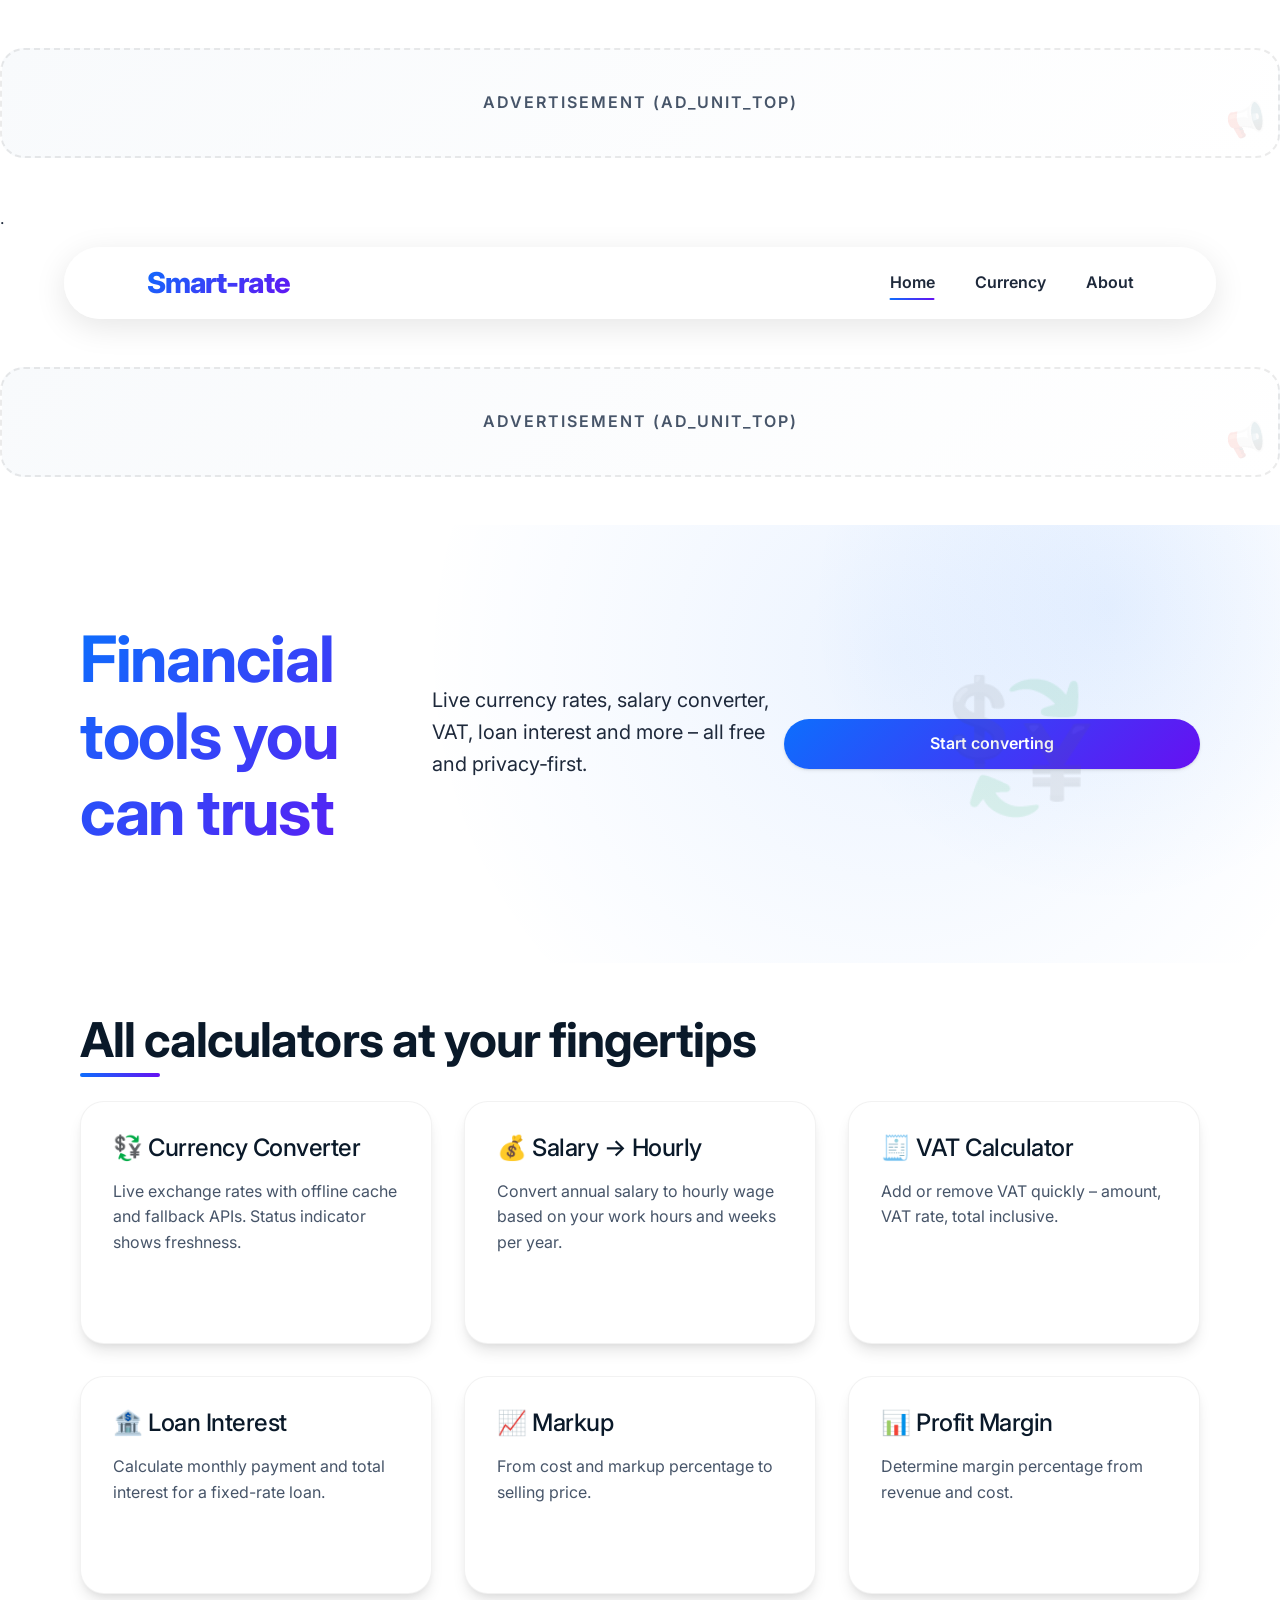
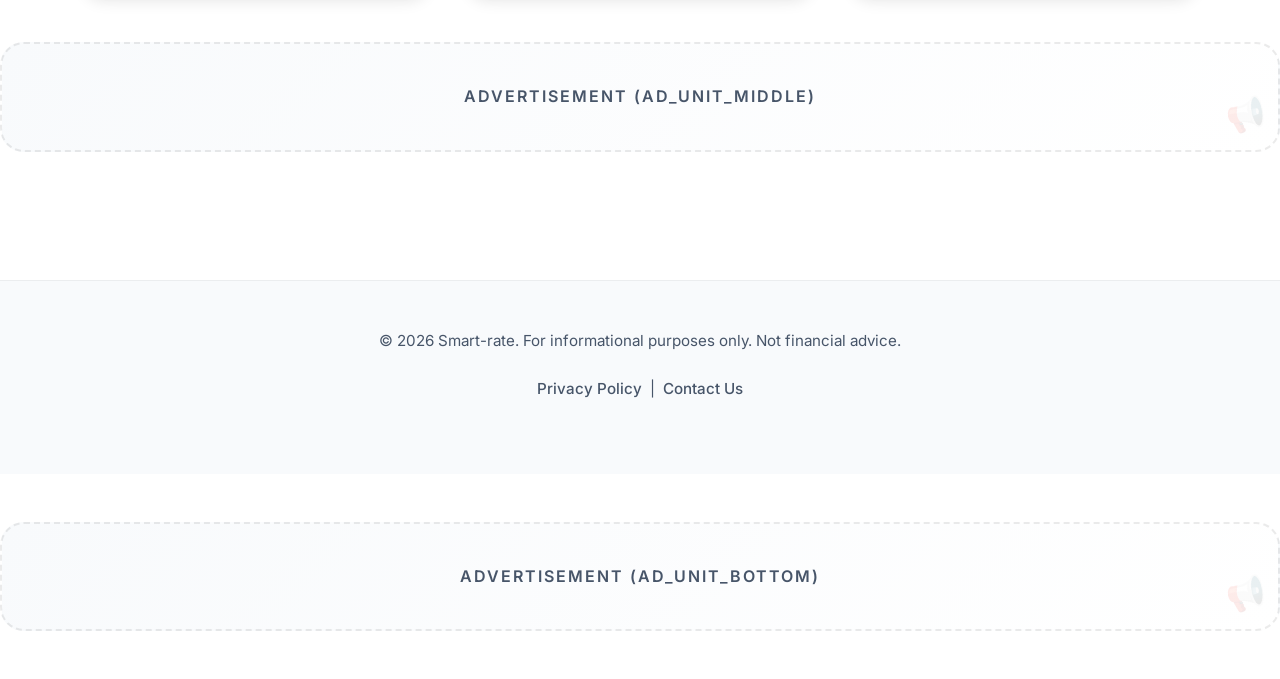
<file: currency converter/index.html>
<!DOCTYPE html>
<html lang="en">
<head>
    <meta charset="UTF-8">
    <meta name="viewport" content="width=device-width, initial-scale=1.0">
    <title>Smart-rate – Free Financial Calculators & Currency Converter</title>
    <meta name="description" content="Smart-rate offers free currency conversion, salary to hourly, VAT, loan interest, markup and profit margin calculators. Clean, fast, and privacy-first.">
    <link rel="canonical" href="https://www.smart-rate.com/">
    <meta property="og:title" content="Smart-rate – Financial Tools">
    <meta property="og:description" content="Free currency converter and financial calculators.">
    <meta property="og:type" content="website">
    <meta property="og:url" content="https://www.smart-rate.com/">
    <meta property="og:image" content="https://www.smart-rate.com/assets/og-image.png">
    <div class="ad-placeholder ad-top">Advertisement (AD_UNIT_TOP)</div>  <!-- AD_UNIT_TOP -->.
    <link rel="stylesheet" href="style.css">
    <link rel="preconnect" href="https://fonts.googleapis.com">
    <link rel="preconnect" href="https://fonts.gstatic.com" crossorigin>
    <link href="https://fonts.googleapis.com/css2?family=Inter:opsz@14..32&display=swap" rel="stylesheet">
</head>
<body>
    <header>
        <div class="container header-container">
            <div class="brand">Smart-rate</div>
            <nav class="main-nav">
                <ul>
                    <li><a href="/" class="active">Home</a></li>
                    <li><a href="/currency.html">Currency</a></li>
                    <li><a href="/about.html">About</a></li>
                    
                </ul>
            </nav>
            <div class="kebab-menu">
                <button class="kebab-button" aria-label="Menu" id="kebabToggle">&#8942;</button>
                <div class="dropdown-content" id="kebabDropdown">
                    <li><a href="/" class="active">Home</a></li>
                    <a href="about.html">About</a>
                    <a href="privacy.html">Privacy</a>
                    <a href="contact.html">Contact</a>
                </div>
            </div>
        </div>
    </header>
    

    <main>
        <!-- AD_UNIT_TOP -->
        <div class="ad-placeholder ad-top">Advertisement (AD_UNIT_TOP)</div>

        <section class="hero">
            <div class="container">
                <h1>Financial tools you can trust</h1>
                <p>Live currency rates, salary converter, VAT, loan interest and more – all free and privacy‑first.</p>
                <a href="/currency.html" class="btn btn-primary">Start converting</a>
            </div>
        </section>

        <section class="features container">
            <h2>All calculators at your fingertips</h2>
            <div class="card-grid">
                <div class="card">
                    <h3><a href="/currency.html">💱 Currency Converter</a></h3>
                    <p>Live exchange rates with offline cache and fallback APIs. Status indicator shows freshness.</p>
                </div>
                <div class="card">
                    <h3><a href="/salary.html">💰 Salary → Hourly</a></h3>
                    <p>Convert annual salary to hourly wage based on your work hours and weeks per year.</p>
                </div>
                <div class="card">
                    <h3><a href="/vat.html">🧾 VAT Calculator</a></h3>
                    <p>Add or remove VAT quickly – amount, VAT rate, total inclusive.</p>
                </div>
                <div class="card">
                    <h3><a href="/loan.html">🏦 Loan Interest</a></h3>
                    <p>Calculate monthly payment and total interest for a fixed-rate loan.</p>
                </div>
                <div class="card">
                    <h3><a href="/markup.html">📈 Markup</a></h3>
                    <p>From cost and markup percentage to selling price.</p>
                </div>
                <div class="card">
                    <h3><a href="/margin.html">📊 Profit Margin</a></h3>
                    <p>Determine margin percentage from revenue and cost.</p>
                </div>
            </div>
        </section>

        <!-- AD_UNIT_MIDDLE -->
        <div class="ad-placeholder ad-middle">Advertisement (AD_UNIT_MIDDLE)</div>
    </main>

    <footer>
    <div class="container footer-content">
        <p>&copy; 2025 Smart-rate. For informational purposes only. Not financial advice.</p>
        <p class="footer-links">
            <a href="/privacy.html">Privacy Policy</a> | 
            <a href="/contact.html">Contact Us</a>
        </p>
    </div>
</footer>

    <script src="main.js"></script>
    <!-- AD_UNIT_BOTTOM -->
    <div class="ad-placeholder ad-bottom">Advertisement (AD_UNIT_BOTTOM)</div>
</body>
</html>
</file>
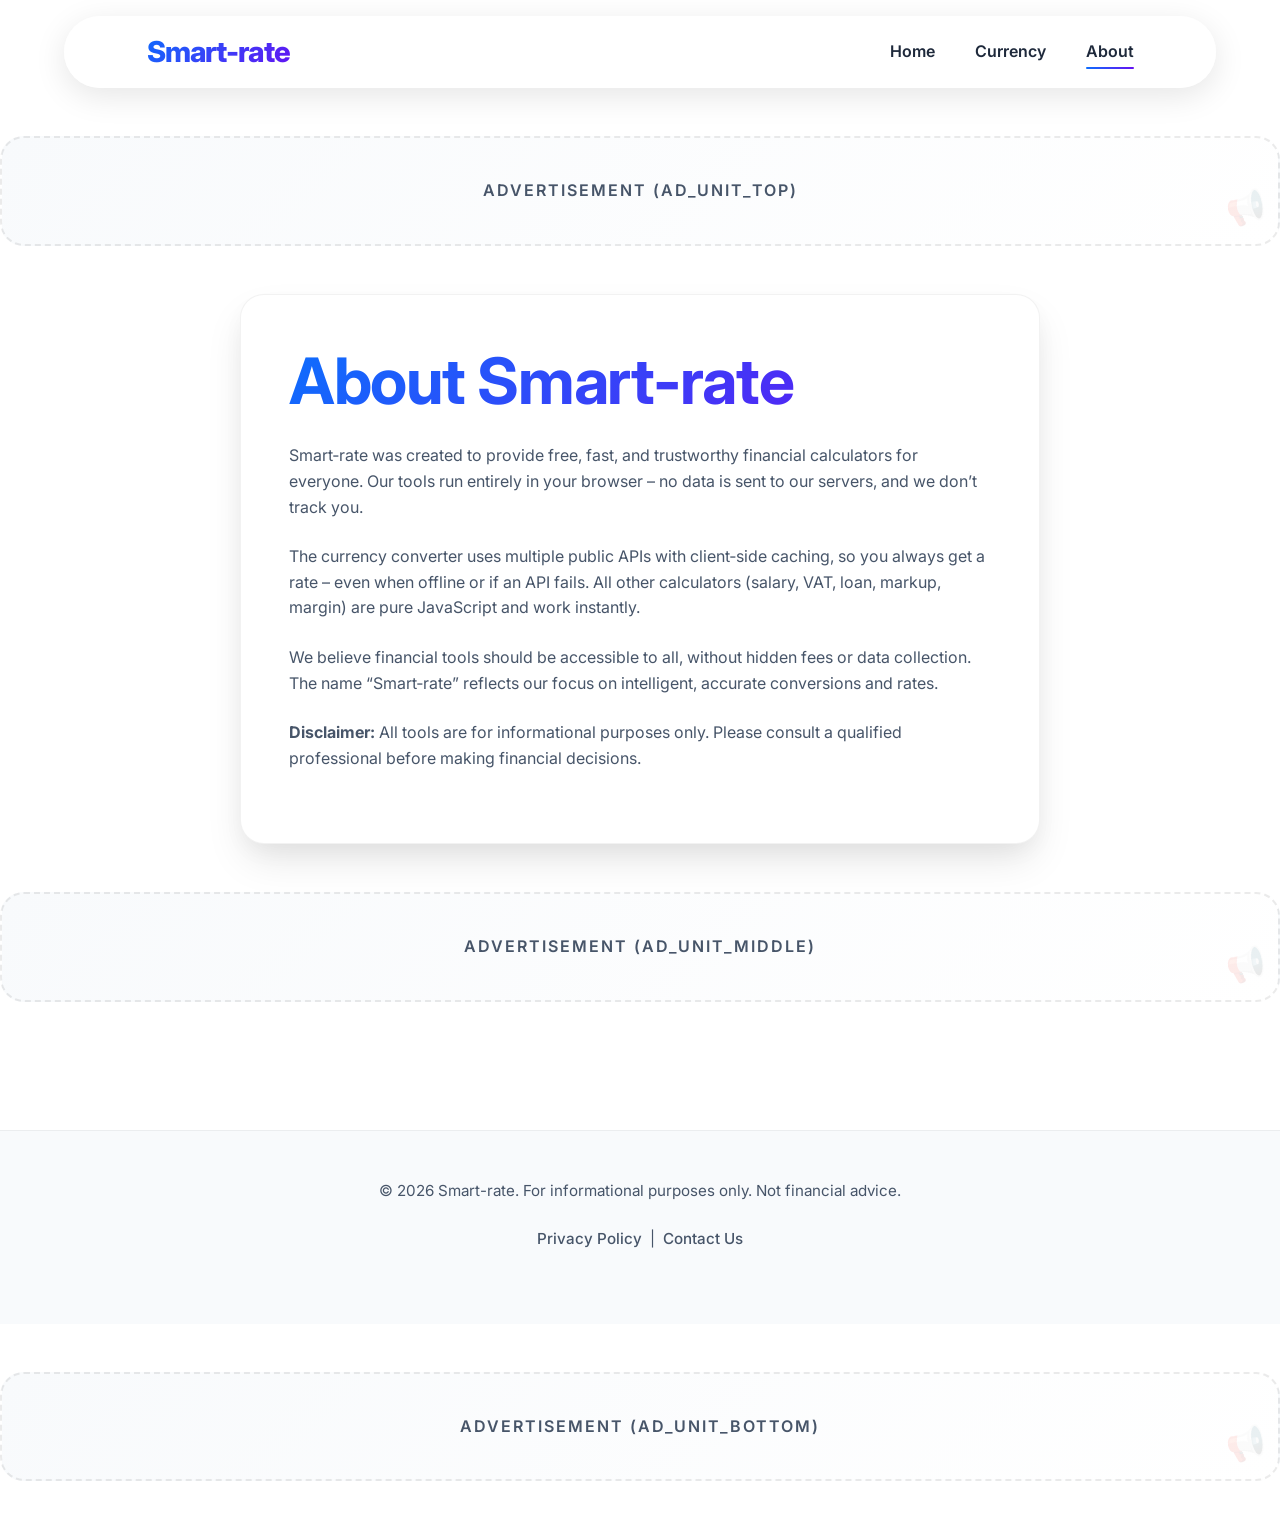
<file: currency converter/about.html>
<!DOCTYPE html>
<html lang="en">
<head>
    <meta charset="UTF-8">
    <meta name="viewport" content="width=device-width, initial-scale=1.0">
    <title>About Smart-rate – Our Mission</title>
    <meta name="description" content="Learn about Smart-rate: free financial calculators, currency converter, and our commitment to privacy and accuracy.">
    <link rel="canonical" href="https://www.smart-rate.com/about.html">
    <meta property="og:title" content="About Smart-rate">
    <meta property="og:description" content="Free financial tools with a privacy-first approach.">
    <meta property="og:type" content="website">
    <meta property="og:url" content="https://www.smart-rate.com/about.html">
    <!-- ADSENSE_VERIFICATION_CODE_HERE -->
    <link rel="stylesheet" href="style.css">
    <link rel="preconnect" href="https://fonts.googleapis.com">
    <link rel="preconnect" href="https://fonts.gstatic.com" crossorigin>
    <link href="https://fonts.googleapis.com/css2?family=Inter:opsz@14..32&display=swap" rel="stylesheet">
</head>
<body>
    <header>
        <div class="container header-container">
            <div class="brand">Smart-rate</div>
            <nav class="main-nav">
                <ul>
                    <li><a href="/">Home</a></li>
                    <li><a href="/currency.html">Currency</a></li>
                    <li><a href="/about.html" class="active">About</a></li>
                </ul>
            </nav>
            <div class="kebab-menu">
                <button class="kebab-button" aria-label="Menu" id="kebabToggle">&#8942;</button>
                <div class="dropdown-content" id="kebabDropdown">
                    <a href="/about.html">About</a>
                    <a href="/privacy.html">Privacy</a>
                    <a href="/contact.html">Contact</a>
                </div>
            </div>
        </div>
    </header>

    <main>
        <!-- AD_UNIT_TOP -->
        <div class="ad-placeholder ad-top">Advertisement (AD_UNIT_TOP)</div>

        <section class="container about-content">
            <h1>About Smart-rate</h1>
            <p>Smart‑rate was created to provide free, fast, and trustworthy financial calculators for everyone. Our tools run entirely in your browser – no data is sent to our servers, and we don’t track you.</p>
            <p>The currency converter uses multiple public APIs with client‑side caching, so you always get a rate – even when offline or if an API fails. All other calculators (salary, VAT, loan, markup, margin) are pure JavaScript and work instantly.</p>
            <p>We believe financial tools should be accessible to all, without hidden fees or data collection. The name “Smart‑rate” reflects our focus on intelligent, accurate conversions and rates.</p>
            <p><strong>Disclaimer:</strong> All tools are for informational purposes only. Please consult a qualified professional before making financial decisions.</p>
        </section>

        <!-- AD_UNIT_MIDDLE -->
        <div class="ad-placeholder ad-middle">Advertisement (AD_UNIT_MIDDLE)</div>
    </main>

   <footer>
    <div class="container footer-content">
        <p>&copy; 2025 Smart-rate. For informational purposes only. Not financial advice.</p>
        <p class="footer-links">
            <a href="/privacy.html">Privacy Policy</a> | 
            <a href="/contact.html">Contact Us</a>
        </p>
    </div>
</footer>

    <script src="main.js"></script>
    <!-- AD_UNIT_BOTTOM -->
    <div class="ad-placeholder ad-bottom">Advertisement (AD_UNIT_BOTTOM)</div>
</body>
</html>
</file>
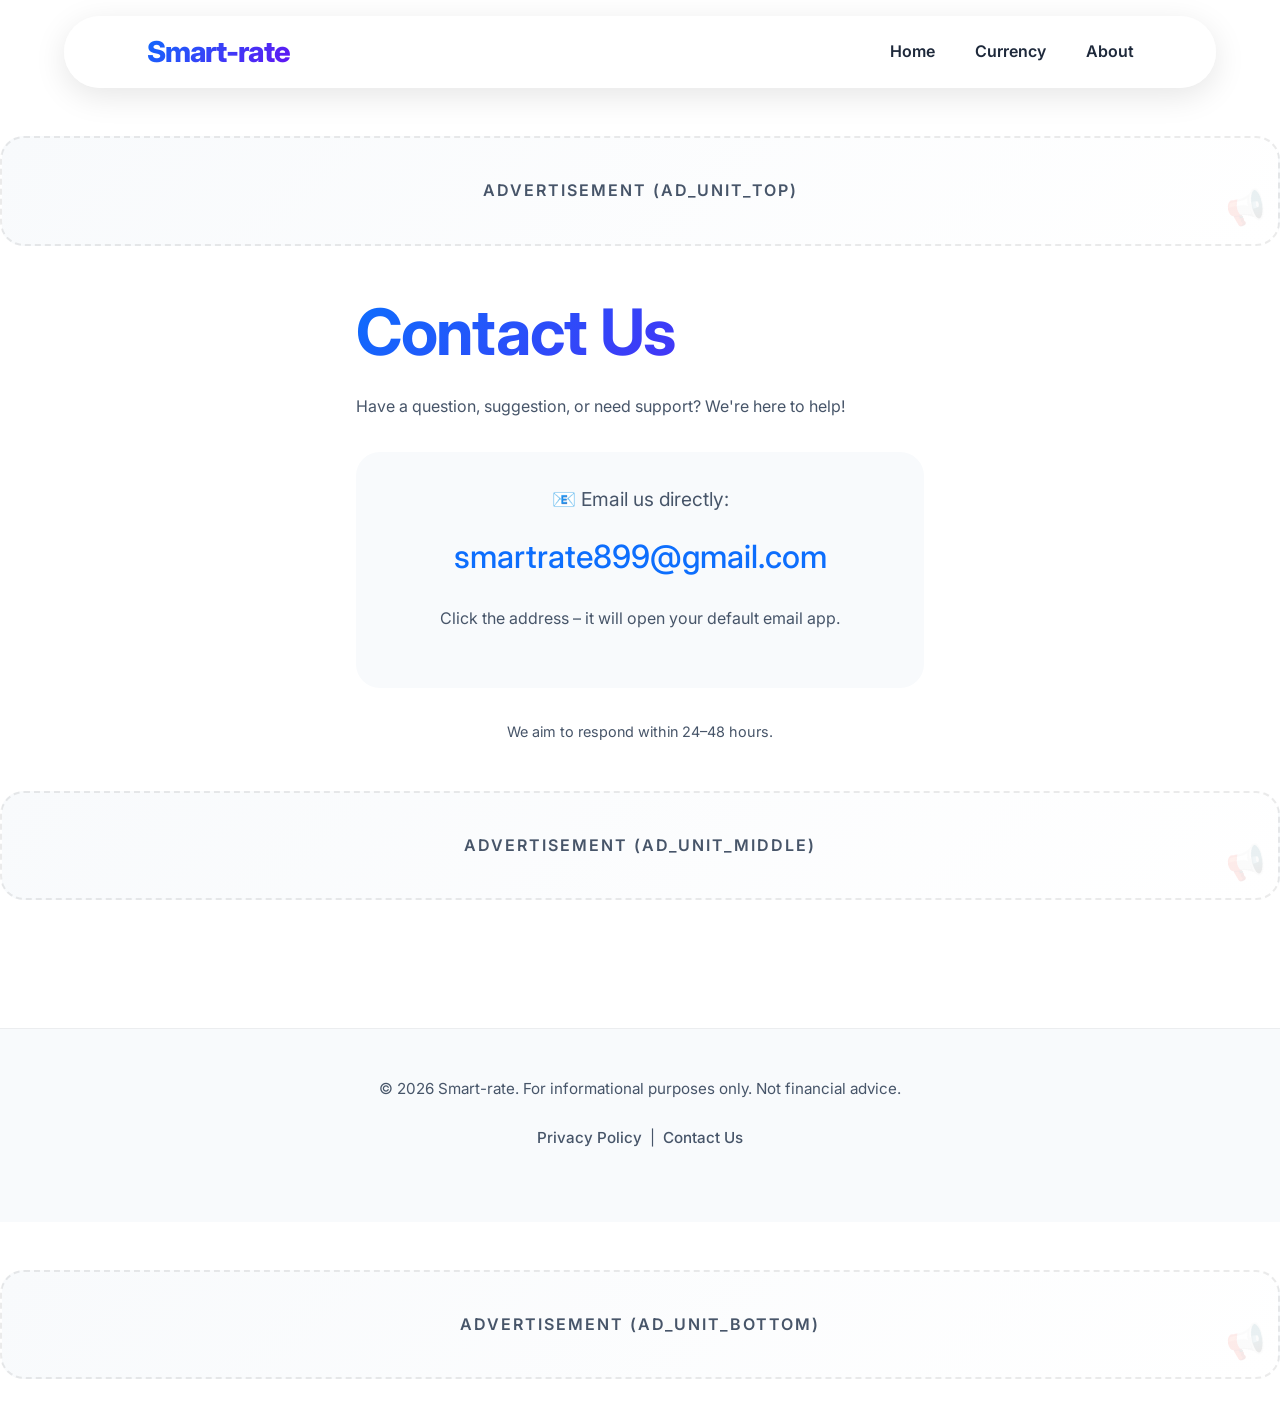
<file: currency converter/contact.html>
<!DOCTYPE html>
<html lang="en">
<head>
    <meta charset="UTF-8">
    <meta name="viewport" content="width=device-width, initial-scale=1.0">
    <title>Contact Us – Smart-rate</title>
    <meta name="description" content="Get in touch with Smart-rate. Email us directly with your questions or feedback.">
    <link rel="canonical" href="https://www.smart-rate.com/contact.html">
    <meta property="og:title" content="Contact Us – Smart-rate">
    <meta property="og:description" content="We'd love to hear from you.">
    <!-- ADSENSE_VERIFICATION_CODE_HERE -->
    <link rel="stylesheet" href="style.css">
    <link href="https://fonts.googleapis.com/css2?family=Inter:opsz@14..32&display=swap" rel="stylesheet">
</head>
<body>
    <header>
        <div class="container header-container">
            <div class="brand">Smart-rate</div>
            <nav class="main-nav">
                <ul>
                    <li><a href="/">Home</a></li>
                    <li><a href="/currency.html">Currency</a></li>
                    <li><a href="/about.html">About</a></li>
                </ul>
            </nav>
            <div class="kebab-menu">
                <button class="kebab-button" aria-label="Menu" id="kebabToggle">&#8942;</button>
                <div class="dropdown-content" id="kebabDropdown">
                    <li><a href="/" class="active">Home</a></li>
                    <a href="/about.html">About</a>
                    <a href="/privacy.html">Privacy</a>
                    <a href="/contact.html">Contact</a>
                </div>
            </div>
        </div>
    </header>

    <main>
        <!-- AD_UNIT_TOP -->
        <div class="ad-placeholder ad-top">Advertisement (AD_UNIT_TOP)</div>

        <section class="container" style="max-width:600px; margin:3rem auto;">
            <h1>Contact Us</h1>
            <p>Have a question, suggestion, or need support? We're here to help!</p>
            
            <div style="background: var(--surface-variant); padding:2rem; border-radius:var(--radius-lg); text-align:center; margin:2rem 0;">
                <p style="font-size:1.2rem; margin-bottom:1rem;">📧 Email us directly:</p>
                <p style="font-size:2rem; font-weight:700;">
                    <a href="mailto:smartrate899@gmail.com" style="color: var(--primary);">smartrate899@gmail.com</a>
                </p>
                <p style="margin-top:1rem;">Click the address – it will open your default email app.</p>
            </div>
            
            <p style="font-size:0.9rem; color:var(--text-tertiary); text-align:center;">
                We aim to respond within 24–48 hours.
            </p>
        </section>

        <!-- AD_UNIT_MIDDLE -->
        <div class="ad-placeholder ad-middle">Advertisement (AD_UNIT_MIDDLE)</div>
    </main>

    <footer>
        <div class="container footer-content">
            <p>&copy; 2025 Smart-rate. For informational purposes only. Not financial advice.</p>
            <p class="footer-links">
                <a href="/privacy.html">Privacy Policy</a> | 
                <a href="/contact.html">Contact Us</a>
            </p>
        </div>
    </footer>

    <script src="main.js"></script>
    <!-- AD_UNIT_BOTTOM -->
    <div class="ad-placeholder ad-bottom">Advertisement (AD_UNIT_BOTTOM)</div>
</body>
</html>
</file>
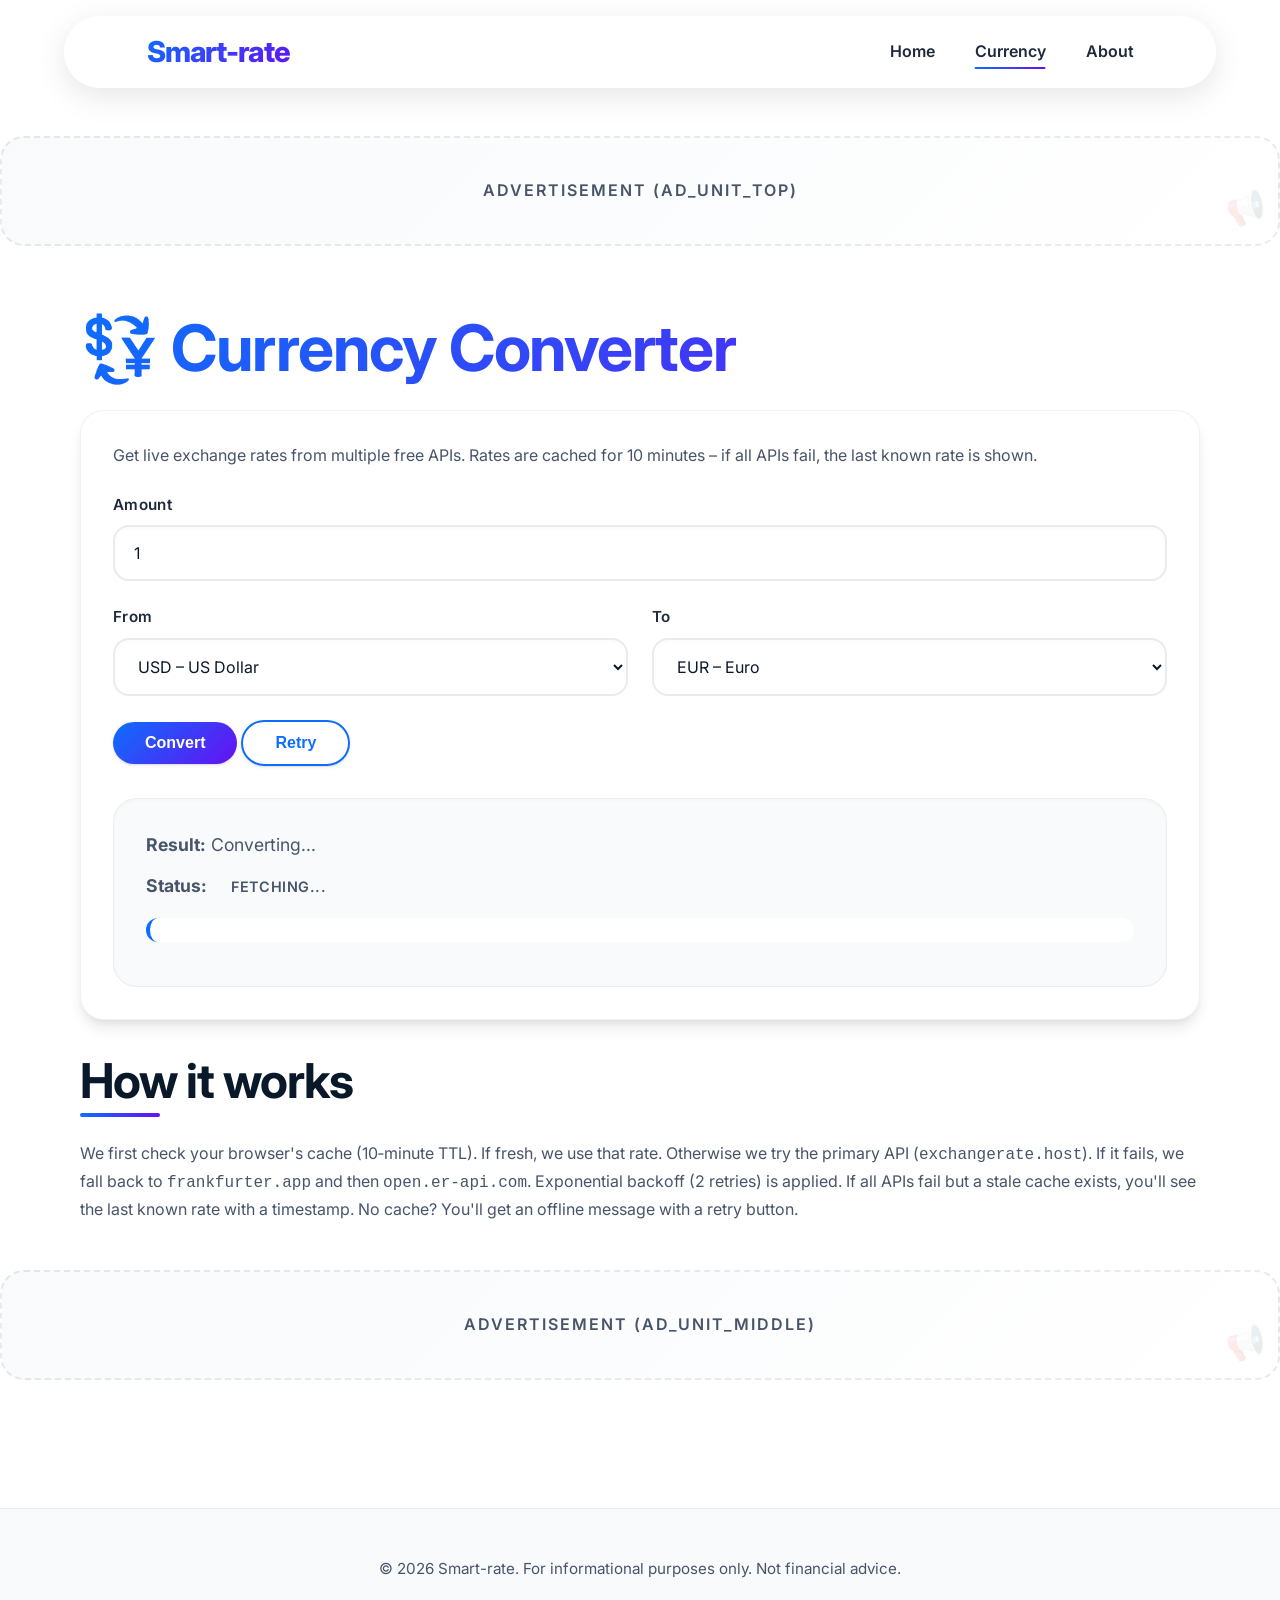
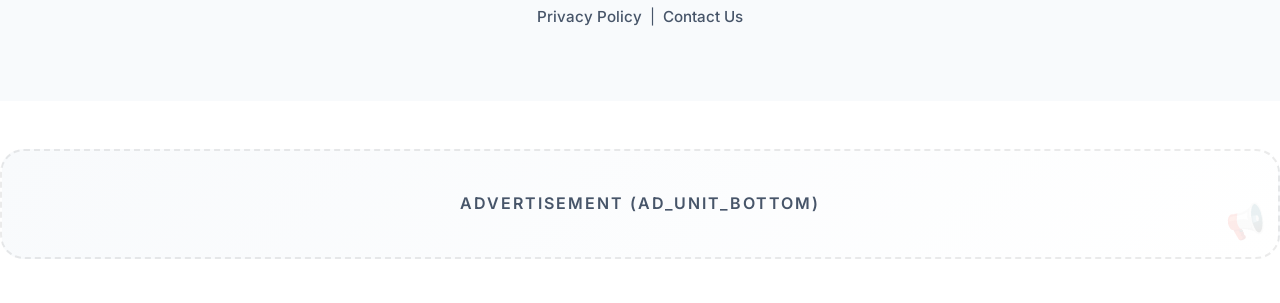
<file: currency converter/currency.html>
<!DOCTYPE html>
<html lang="en">
<head>
    <meta charset="UTF-8">
    <meta name="viewport" content="width=device-width, initial-scale=1.0">
    <title>Currency Converter with Live Rates & Caching – Smart-rate</title>
    <meta name="description" content="Free currency converter using multiple APIs. Live rates, 10‑minute cache, fallback support, and status indicator. Works offline with last known rate.">
    <link rel="canonical" href="https://www.smart-rate.com/currency.html">
    <meta property="og:title" content="Currency Converter – Smart-rate">
    <meta property="og:description" content="Live exchange rates with caching and fallback. Reliable and private.">
    <!-- ADSENSE_VERIFICATION_CODE_HERE -->
    <link rel="stylesheet" href="style.css">
    <link href="https://fonts.googleapis.com/css2?family=Inter:opsz@14..32&display=swap" rel="stylesheet">
    <script>
        window.FAILURE_WEBHOOK_URL = ''; // optional
    </script>
</head>
<body>
    <header>
        <div class="container header-container">
            <div class="brand">Smart-rate</div>
            <nav class="main-nav">
                <ul>
                    <li><a href="/">Home</a></li>
                    <li><a href="/currency.html" class="active">Currency</a></li>
                    <li><a href="/about.html">About</a></li>
                </ul>
            </nav>
            <div class="kebab-menu">
                <button class="kebab-button" aria-label="Menu" id="kebabToggle">&#8942;</button>
                <div class="dropdown-content" id="kebabDropdown">
                    <li><a href="/" class="active">Home</a></li>
                    <a href="/about.html">About</a>
                    <a href="/privacy.html">Privacy</a>
                    <a href="/contact.html">Contact</a>
                </div>
            </div>
        </div>
    </header>

    <main>
        <!-- AD_UNIT_TOP -->
        <div class="ad-placeholder ad-top">Advertisement (AD_UNIT_TOP)</div>

        <section class="container tool-section">
            <h1>💱 Currency Converter</h1>
            <div class="card">
                <p>Get live exchange rates from multiple free APIs. Rates are cached for 10 minutes – if all APIs fail, the last known rate is shown.</p>
                <div class="converter-form">
                    <div class="form-group">
                        <label for="amount">Amount</label>
                        <input type="number" id="amount" value="1" min="0" step="any">
                    </div>
                    <div class="form-row">
                        <div class="form-group">
                            <label for="fromCurrency">From</label>
                          <select id="fromCurrency">
    <option value="USD" selected>USD – US Dollar</option>
    <option value="EUR">EUR – Euro</option>
    <option value="GBP">GBP – British Pound</option>
    <option value="JPY">JPY – Japanese Yen</option>
     <option value="NGN">NGN – Nigerian Naira</option>
    <option value="AUD">AUD – Australian Dollar</option>
    <option value="CAD">CAD – Canadian Dollar</option>
    <option value="CHF">CHF – Swiss Franc</option>
    <option value="CNY">CNY – Chinese Yuan</option>
    <option value="HKD">HKD – Hong Kong Dollar</option>
    <option value="NZD">NZD – New Zealand Dollar</option>
    <option value="SEK">SEK – Swedish Krona</option>
    <option value="KRW">KRW – South Korean Won</option>
    <option value="SGD">SGD – Singapore Dollar</option>
    <option value="NOK">NOK – Norwegian Krone</option>
    <option value="MXN">MXN – Mexican Peso</option>
    <option value="INR">INR – Indian Rupee</option>
    <option value="RUB">RUB – Russian Ruble</option>
    <option value="ZAR">ZAR – South African Rand</option>
    <option value="TRY">TRY – Turkish Lira</option>
    <option value="BRL">BRL – Brazilian Real</option>
    <option value="TWD">TWD – Taiwan Dollar</option>
    <option value="DKK">DKK – Danish Krone</option>
    <option value="PLN">PLN – Polish Złoty</option>
    <option value="THB">THB – Thai Baht</option>
    <option value="IDR">IDR – Indonesian Rupiah</option>
    <option value="HUF">HUF – Hungarian Forint</option>
    <option value="CZK">CZK – Czech Koruna</option>
    <option value="ILS">ILS – Israeli Shekel</option>
    <option value="CLP">CLP – Chilean Peso</option>
    <option value="PHP">PHP – Philippine Peso</option>
    <option value="AED">AED – UAE Dirham</option>
    <option value="COP">COP – Colombian Peso</option>
    <option value="SAR">SAR – Saudi Riyal</option>
    <option value="MYR">MYR – Malaysian Ringgit</option>
    <option value="RON">RON – Romanian Leu</option>
    <option value="VND">VND – Vietnamese Đồng</option>
    <option value="NGN">NGN – Nigerian Naira</option>
    <option value="PKR">PKR – Pakistani Rupee</option>
    <option value="EGP">EGP – Egyptian Pound</option>
    <option value="KES">KES – Kenyan Shilling</option>
    <option value="GHS">GHS – Ghanaian Cedi</option>
    <option value="JOD">JOD – Jordanian Dinar</option>
    <option value="KWD">KWD – Kuwaiti Dinar</option>
    <option value="BHD">BHD – Bahraini Dinar</option>
    <option value="LKR">LKR – Sri Lankan Rupee</option>
    <option value="MMK">MMK – Myanmar Kyat</option>
    <option value="NPR">NPR – Nepalese Rupee</option>
    <option value="BDT">BDT – Bangladeshi Taka</option>
    <option value="UAH">UAH – Ukrainian Hryvnia</option>
    <option value="RSD">RSD – Serbian Dinar</option>
    <option value="HRK">HRK – Croatian Kuna</option>
    <option value="BGN">BGN – Bulgarian Lev</option>
    <option value="ISK">ISK – Icelandic Króna</option>
</select>
                    </div>
                    <div class="form-group">
                        <label for="toCurrency">To</label>
                       <select id="toCurrency">
    <option value="USD">USD – US Dollar</option>
    <option value="EUR" selected>EUR – Euro</option>
    <option value="GBP">GBP – British Pound</option>
    <option value="JPY">JPY – Japanese Yen</option>
    <option value="AUD">AUD – Australian Dollar</option>
    <option value="CAD">CAD – Canadian Dollar</option>
    <option value="CHF">CHF – Swiss Franc</option>
    <option value="CNY">CNY – Chinese Yuan</option>
    <option value="HKD">HKD – Hong Kong Dollar</option>
    <option value="NZD">NZD – New Zealand Dollar</option>
    <option value="SEK">SEK – Swedish Krona</option>
    <option value="KRW">KRW – South Korean Won</option>
    <option value="SGD">SGD – Singapore Dollar</option>
    <option value="NOK">NOK – Norwegian Krone</option>
    <option value="MXN">MXN – Mexican Peso</option>
    <option value="INR">INR – Indian Rupee</option>
    <option value="RUB">RUB – Russian Ruble</option>
    <option value="ZAR">ZAR – South African Rand</option>
    <option value="TRY">TRY – Turkish Lira</option>
    <option value="BRL">BRL – Brazilian Real</option>
    <option value="TWD">TWD – Taiwan Dollar</option>
    <option value="DKK">DKK – Danish Krone</option>
    <option value="PLN">PLN – Polish Złoty</option>
    <option value="THB">THB – Thai Baht</option>
    <option value="IDR">IDR – Indonesian Rupiah</option>
    <option value="HUF">HUF – Hungarian Forint</option>
    <option value="CZK">CZK – Czech Koruna</option>
    <option value="ILS">ILS – Israeli Shekel</option>
    <option value="CLP">CLP – Chilean Peso</option>
    <option value="PHP">PHP – Philippine Peso</option>
    <option value="AED">AED – UAE Dirham</option>
    <option value="COP">COP – Colombian Peso</option>
    <option value="SAR">SAR – Saudi Riyal</option>
    <option value="MYR">MYR – Malaysian Ringgit</option>
    <option value="RON">RON – Romanian Leu</option>
    <option value="VND">VND – Vietnamese Đồng</option>
    <option value="NGN">NGN – Nigerian Naira</option>
    <option value="PKR">PKR – Pakistani Rupee</option>
    <option value="EGP">EGP – Egyptian Pound</option>
    <option value="KES">KES – Kenyan Shilling</option>
    <option value="GHS">GHS – Ghanaian Cedi</option>
    <option value="JOD">JOD – Jordanian Dinar</option>
    <option value="KWD">KWD – Kuwaiti Dinar</option>
    <option value="BHD">BHD – Bahraini Dinar</option>
    <option value="LKR">LKR – Sri Lankan Rupee</option>
    <option value="MMK">MMK – Myanmar Kyat</option>
    <option value="NPR">NPR – Nepalese Rupee</option>
    <option value="BDT">BDT – Bangladeshi Taka</option>
    <option value="UAH">UAH – Ukrainian Hryvnia</option>
    <option value="RSD">RSD – Serbian Dinar</option>
    <option value="HRK">HRK – Croatian Kuna</option>
    <option value="BGN">BGN – Bulgarian Lev</option>
    <option value="ISK">ISK – Icelandic Króna</option>
    <option value="NGN">NGN – Nigerian Naira</option>
</select>
                        </div>
                    </div>
                    <button id="convertBtn" class="btn btn-primary">Convert</button>
                    <button id="retryBtn" class="btn btn-secondary">Retry</button>
                </div>
                <div class="result-area">
                    <p><strong>Result:</strong> <span id="conversionResult">—</span></p>
                    <p><strong>Status:</strong> <span id="apiStatus" class="status-indicator">Idle</span></p>
                    <p id="cacheMessage" class="info-message"></p>
                </div>
            </div>
            <div class="help-text">
                <h2>How it works</h2>
                <p>We first check your browser's cache (10‑minute TTL). If fresh, we use that rate. Otherwise we try the primary API (<code>exchangerate.host</code>). If it fails, we fall back to <code>frankfurter.app</code> and then <code>open.er-api.com</code>. Exponential backoff (2 retries) is applied. If all APIs fail but a stale cache exists, you'll see the last known rate with a timestamp. No cache? You'll get an offline message with a retry button.</p>
            </div>
        </section>

        <!-- AD_UNIT_MIDDLE -->
        <div class="ad-placeholder ad-middle">Advertisement (AD_UNIT_MIDDLE)</div>
    </main>

   <footer>
    <div class="container footer-content">
        <p>&copy; 2025 Smart-rate. For informational purposes only. Not financial advice.</p>
        <p class="footer-links">
            <a href="/privacy.html">Privacy Policy</a> | 
            <a href="/contact.html">Contact Us</a>
        </p>
    </div>
</footer>

    <script src="main.js"></script>
    <script src="currency.js"></script>
    <!-- AD_UNIT_BOTTOM -->
    <div class="ad-placeholder ad-bottom">Advertisement (AD_UNIT_BOTTOM)</div>
</body>
</html>
</file>
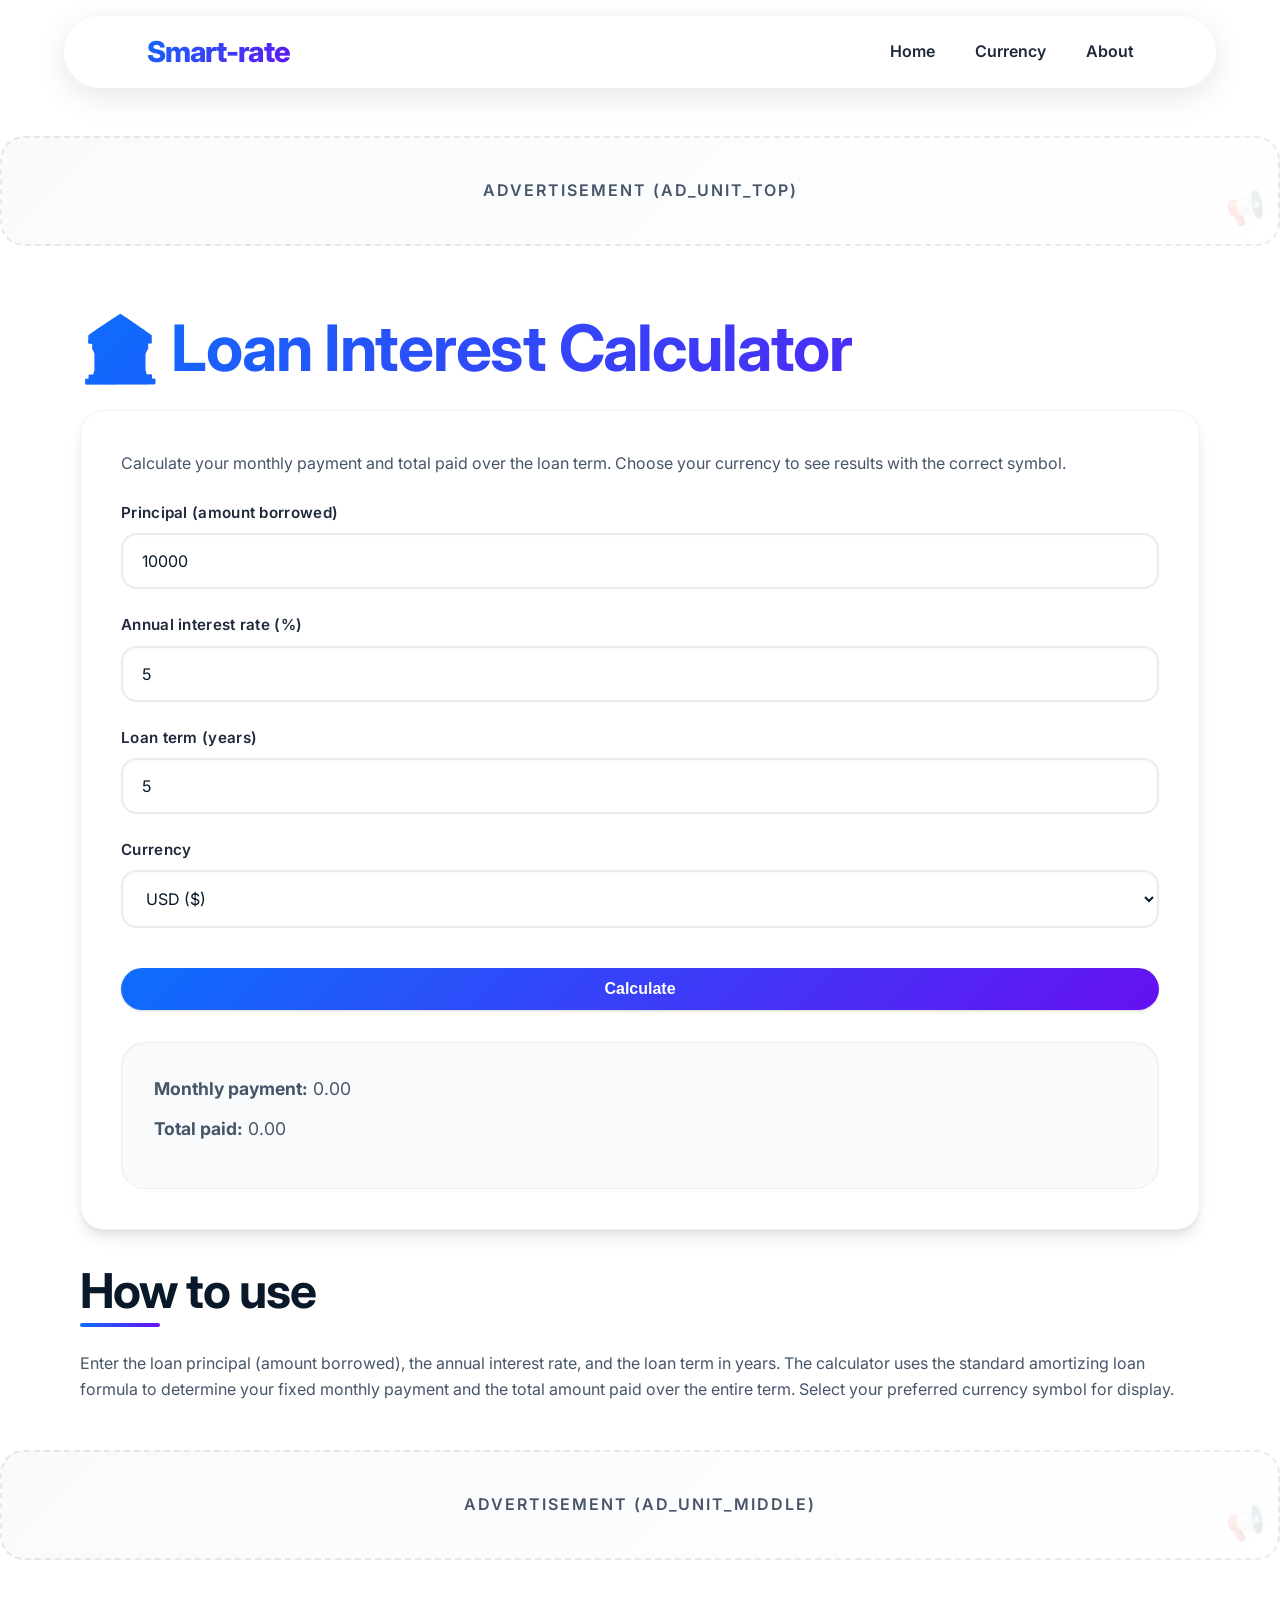
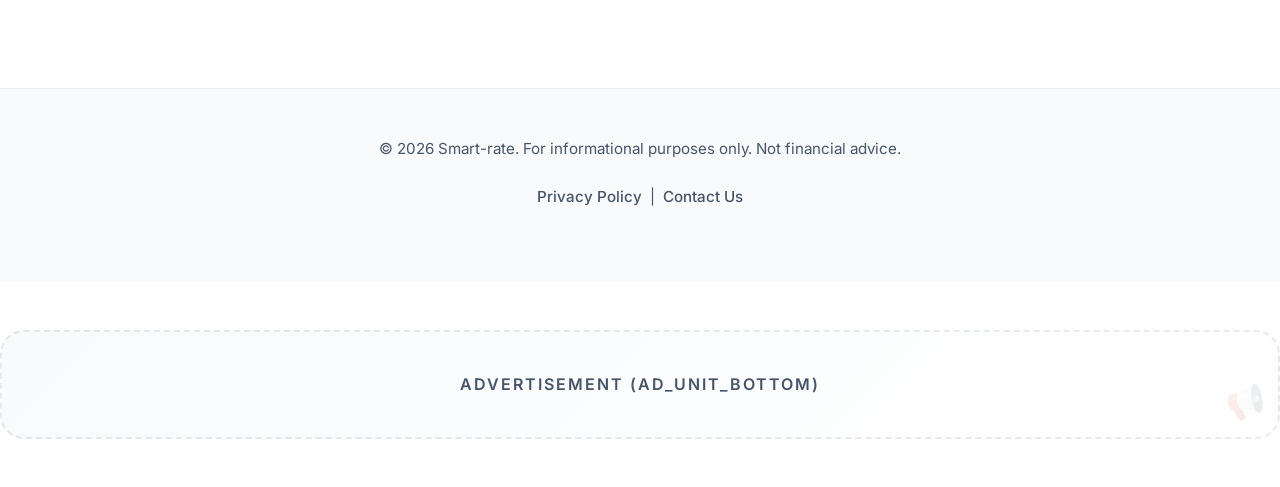
<file: currency converter/loan.html>
<!DOCTYPE html>
<html lang="en">
<head>
    <meta charset="UTF-8">
    <meta name="viewport" content="width=device-width, initial-scale=1.0">
    <title>Loan Interest Calculator – Smart-rate</title>
    <meta name="description" content="Calculate monthly loan payments and total interest in any currency. Enter principal, annual rate, and years.">
    <link rel="canonical" href="https://www.smart-rate.com/loan.html">
    <!-- ADSENSE_VERIFICATION_CODE_HERE -->
    <link rel="stylesheet" href="style.css">
    <link href="https://fonts.googleapis.com/css2?family=Inter:opsz@14..32&display=swap" rel="stylesheet">
</head>
<body>
    <header>
        <div class="container header-container">
            <div class="brand">Smart-rate</div>
            <nav class="main-nav">
                <ul>
                    <li><a href="/">Home</a></li>
                    <li><a href="/currency.html">Currency</a></li>
                    <li><a href="/about.html">About</a></li>
                </ul>
            </nav>
            <div class="kebab-menu">
                <button class="kebab-button" aria-label="Menu" id="kebabToggle">&#8942;</button>
                <div class="dropdown-content" id="kebabDropdown">
                    <li><a href="/" class="active">Home</a></li>
                    <a href="/about.html">About</a>
                    <a href="/privacy.html">Privacy</a>
                    <a href="/contact.html">Contact</a>
                </div>
            </div>
        </div>
    </header>

    <main>
        <!-- AD_UNIT_TOP -->
        <div class="ad-placeholder ad-top">Advertisement (AD_UNIT_TOP)</div>

        <section class="container tool-section">
            <h1>🏦 Loan Interest Calculator</h1>
            <div class="card calculator">
                <p>Calculate your monthly payment and total paid over the loan term. Choose your currency to see results with the correct symbol.</p>
                <div class="form-group">
                    <label for="loanPrincipal">Principal (amount borrowed)</label>
                    <input type="number" id="loanPrincipal" value="10000" step="any">
                </div>
                <div class="form-group">
                    <label for="loanRate">Annual interest rate (%)</label>
                    <input type="number" id="loanRate" value="5" step="any">
                </div>
                <div class="form-group">
                    <label for="loanYears">Loan term (years)</label>
                    <input type="number" id="loanYears" value="5" step="any">
                </div>
                <div class="form-group">
                    <label for="currencySelect">Currency</label>
                    <select id="currencySelect">
                        <option value="$" selected>USD ($)</option>
                        <option value="€">EUR (€)</option>
                        <option value="£">GBP (£)</option>
                        <option value="¥">JPY (¥)</option>
                        <option value="A$">AUD (A$)</option>
                        <option value="C$">CAD (C$)</option>
                        <option value="CHF">CHF</option>
                        <option value="¥">CNY (¥)</option>
                        <option value="₹">INR (₹)</option>
                        <option value="₦">NGN (₦)</option>
                        <option value="R">ZAR (R)</option>
                        <option value="₽">RUB (₽)</option>
                        <option value="₺">TRY (₺)</option>
                        <option value="R$">BRL (R$)</option>
                        <option value="₩">KRW (₩)</option>
                    </select>
                </div>
                <button id="calcLoanBtn" class="btn btn-primary">Calculate</button>
                <div class="result-area">
                    <p><strong>Monthly payment:</strong> <span id="monthlyPayment">0.00</span></p>
                    <p><strong>Total paid:</strong> <span id="totalPaid">0.00</span></p>
                </div>
            </div>
            <div class="help-text">
                <h2>How to use</h2>
                <p>Enter the loan principal (amount borrowed), the annual interest rate, and the loan term in years. The calculator uses the standard amortizing loan formula to determine your fixed monthly payment and the total amount paid over the entire term. Select your preferred currency symbol for display.</p>
            </div>
        </section>

        <!-- AD_UNIT_MIDDLE -->
        <div class="ad-placeholder ad-middle">Advertisement (AD_UNIT_MIDDLE)</div>
    </main>

   <footer>
    <div class="container footer-content">
        <p>&copy; 2025 Smart-rate. For informational purposes only. Not financial advice.</p>
        <p class="footer-links">
            <a href="/privacy.html">Privacy Policy</a> | 
            <a href="/contact.html">Contact Us</a>
        </p>
    </div>
</footer>

    <script src="main.js"></script>
    <script>
        document.addEventListener('DOMContentLoaded', function() {
            const calcBtn = document.getElementById('calcLoanBtn');
            if (calcBtn) {
                calcBtn.addEventListener('click', function() {
                    const p = parseFloat(document.getElementById('loanPrincipal').value) || 0;
                    const annualRate = parseFloat(document.getElementById('loanRate').value) || 0;
                    const years = parseFloat(document.getElementById('loanYears').value) || 0;
                    const currencySelect = document.getElementById('currencySelect');
                    const currencySymbol = currencySelect.options[currencySelect.selectedIndex].text.split(' ')[0]; // extracts "$", "€", etc.

                    const monthlyRate = annualRate / 100 / 12;
                    const months = years * 12;

                    let monthly = 0;
                    if (monthlyRate === 0) {
                        monthly = months > 0 ? p / months : 0;
                    } else {
                        monthly = p * monthlyRate * Math.pow(1 + monthlyRate, months) / (Math.pow(1 + monthlyRate, months) - 1);
                    }
                    const total = monthly * months;

                    document.getElementById('monthlyPayment').textContent = currencySymbol + monthly.toFixed(2);
                    document.getElementById('totalPaid').textContent = currencySymbol + total.toFixed(2);
                });
            }
        });
    </script>
    <!-- AD_UNIT_BOTTOM -->
    <div class="ad-placeholder ad-bottom">Advertisement (AD_UNIT_BOTTOM)</div>
</body>
</html>
</file>
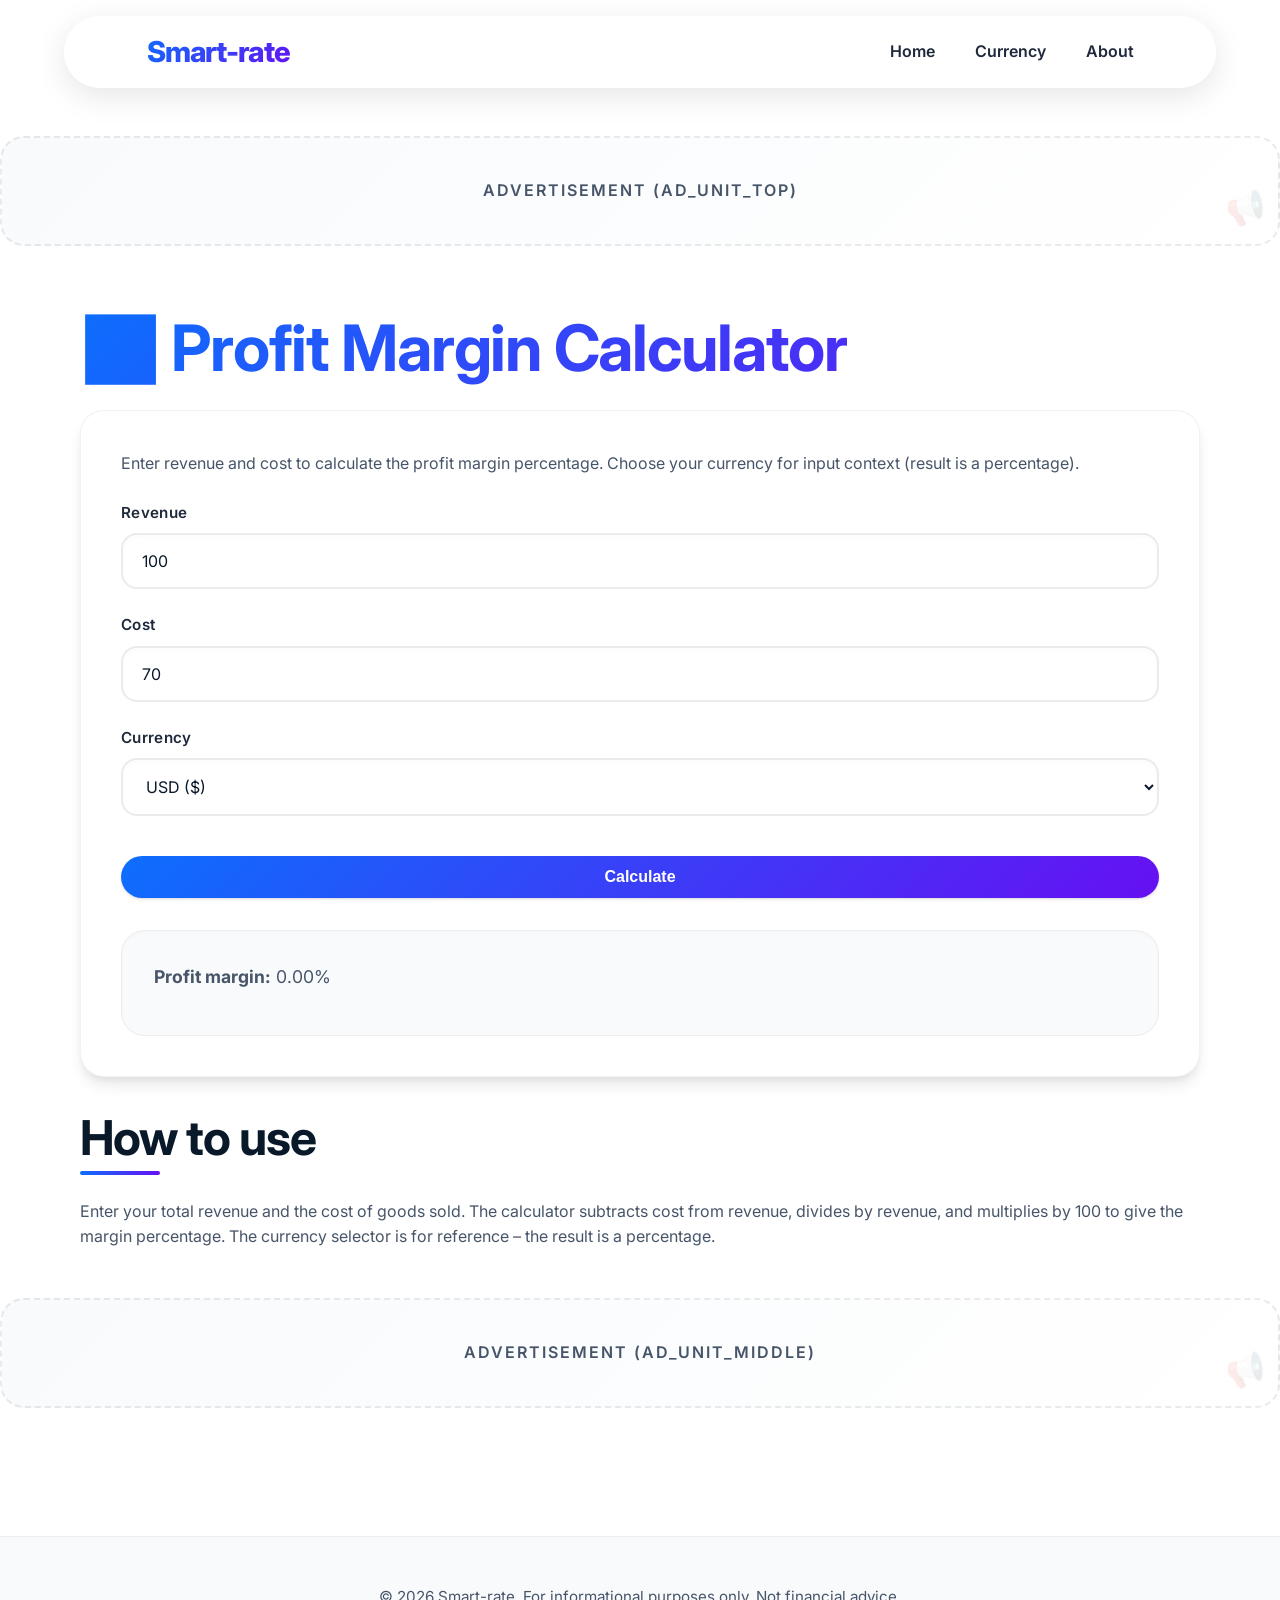
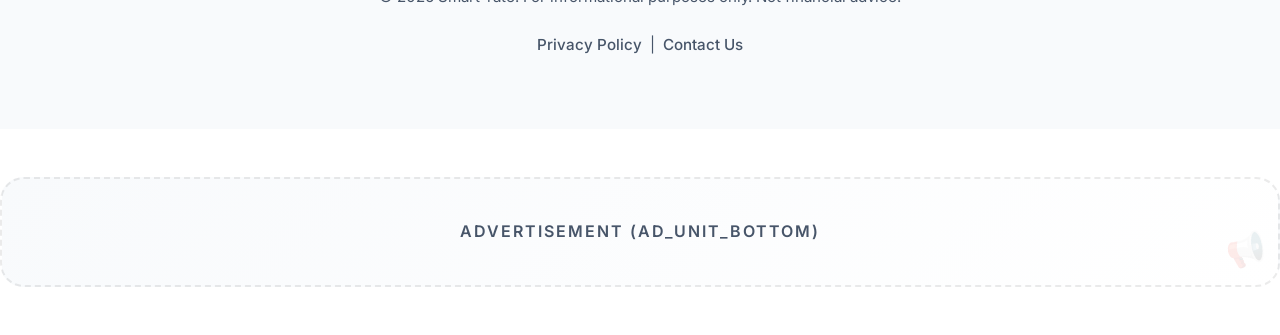
<file: currency converter/margin.html>
<!DOCTYPE html>
<html lang="en">
<head>
    <meta charset="UTF-8">
    <meta name="viewport" content="width=device-width, initial-scale=1.0">
    <title>Profit Margin Calculator – Smart-rate</title>
    <meta name="description" content="Calculate profit margin percentage from revenue and cost in any currency. Enter revenue and cost – instant result.">
    <link rel="canonical" href="https://www.smart-rate.com/margin.html">
    <!-- ADSENSE_VERIFICATION_CODE_HERE -->
    <link rel="stylesheet" href="style.css">
    <link href="https://fonts.googleapis.com/css2?family=Inter:opsz@14..32&display=swap" rel="stylesheet">
</head>
<body>
    <header>
        <div class="container header-container">
            <div class="brand">Smart-rate</div>
            <nav class="main-nav">
                <ul>
                    <li><a href="/">Home</a></li>
                    <li><a href="/currency.html">Currency</a></li>
                    <li><a href="/about.html">About</a></li>
                </ul>
            </nav>
            <div class="kebab-menu">
                <button class="kebab-button" aria-label="Menu" id="kebabToggle">&#8942;</button>
                <div class="dropdown-content" id="kebabDropdown">
                    <li><a href="/" class="active">Home</a></li>
                    <a href="/about.html">About</a>
                    <a href="/privacy.html">Privacy</a>
                    <a href="/contact.html">Contact</a>
                </div>
            </div>
        </div>
    </header>

    <main>
        <!-- AD_UNIT_TOP -->
        <div class="ad-placeholder ad-top">Advertisement (AD_UNIT_TOP)</div>

        <section class="container tool-section">
            <h1>📊 Profit Margin Calculator</h1>
            <div class="card calculator">
                <p>Enter revenue and cost to calculate the profit margin percentage. Choose your currency for input context (result is a percentage).</p>
                <div class="form-group">
                    <label for="marginRevenue">Revenue</label>
                    <input type="number" id="marginRevenue" value="100" step="any">
                </div>
                <div class="form-group">
                    <label for="marginCost">Cost</label>
                    <input type="number" id="marginCost" value="70" step="any">
                </div>
                <div class="form-group">
                    <label for="currencySelect">Currency</label>
                    <select id="currencySelect">
                        <option value="$" selected>USD ($)</option>
                        <option value="€">EUR (€)</option>
                        <option value="£">GBP (£)</option>
                        <option value="¥">JPY (¥)</option>
                        <option value="A$">AUD (A$)</option>
                        <option value="C$">CAD (C$)</option>
                        <option value="CHF">CHF</option>
                        <option value="¥">CNY (¥)</option>
                        <option value="₹">INR (₹)</option>
                        <option value="₦">NGN (₦)</option>
                        <option value="R">ZAR (R)</option>
                        <option value="₽">RUB (₽)</option>
                        <option value="₺">TRY (₺)</option>
                        <option value="R$">BRL (R$)</option>
                        <option value="₩">KRW (₩)</option>
                    </select>
                </div>
                <button id="calcMarginBtn" class="btn btn-primary">Calculate</button>
                <div class="result-area">
                    <p><strong>Profit margin:</strong> <span id="marginPercent">0.00</span>%</p>
                </div>
            </div>
            <div class="help-text">
                <h2>How to use</h2>
                <p>Enter your total revenue and the cost of goods sold. The calculator subtracts cost from revenue, divides by revenue, and multiplies by 100 to give the margin percentage. The currency selector is for reference – the result is a percentage.</p>
            </div>
        </section>

        <!-- AD_UNIT_MIDDLE -->
        <div class="ad-placeholder ad-middle">Advertisement (AD_UNIT_MIDDLE)</div>
    </main>

    <footer>
    <div class="container footer-content">
        <p>&copy; 2025 Smart-rate. For informational purposes only. Not financial advice.</p>
        <p class="footer-links">
            <a href="/privacy.html">Privacy Policy</a> | 
            <a href="/contact.html">Contact Us</a>
        </p>
    </div>
</footer>

    <script src="main.js"></script>
    <script>
        document.addEventListener('DOMContentLoaded', function() {
            const calcBtn = document.getElementById('calcMarginBtn');
            if (calcBtn) {
                calcBtn.addEventListener('click', function() {
                    const revenue = parseFloat(document.getElementById('marginRevenue').value) || 0;
                    const cost = parseFloat(document.getElementById('marginCost').value) || 0;
                    // currency selector is for display context only; margin is percentage
                    let margin = 0;
                    if (revenue > 0) {
                        margin = ((revenue - cost) / revenue) * 100;
                    }
                    document.getElementById('marginPercent').textContent = margin.toFixed(2);
                });
            }
        });
    </script>
    <!-- AD_UNIT_BOTTOM -->
    <div class="ad-placeholder ad-bottom">Advertisement (AD_UNIT_BOTTOM)</div>
</body>
</html>
</file>
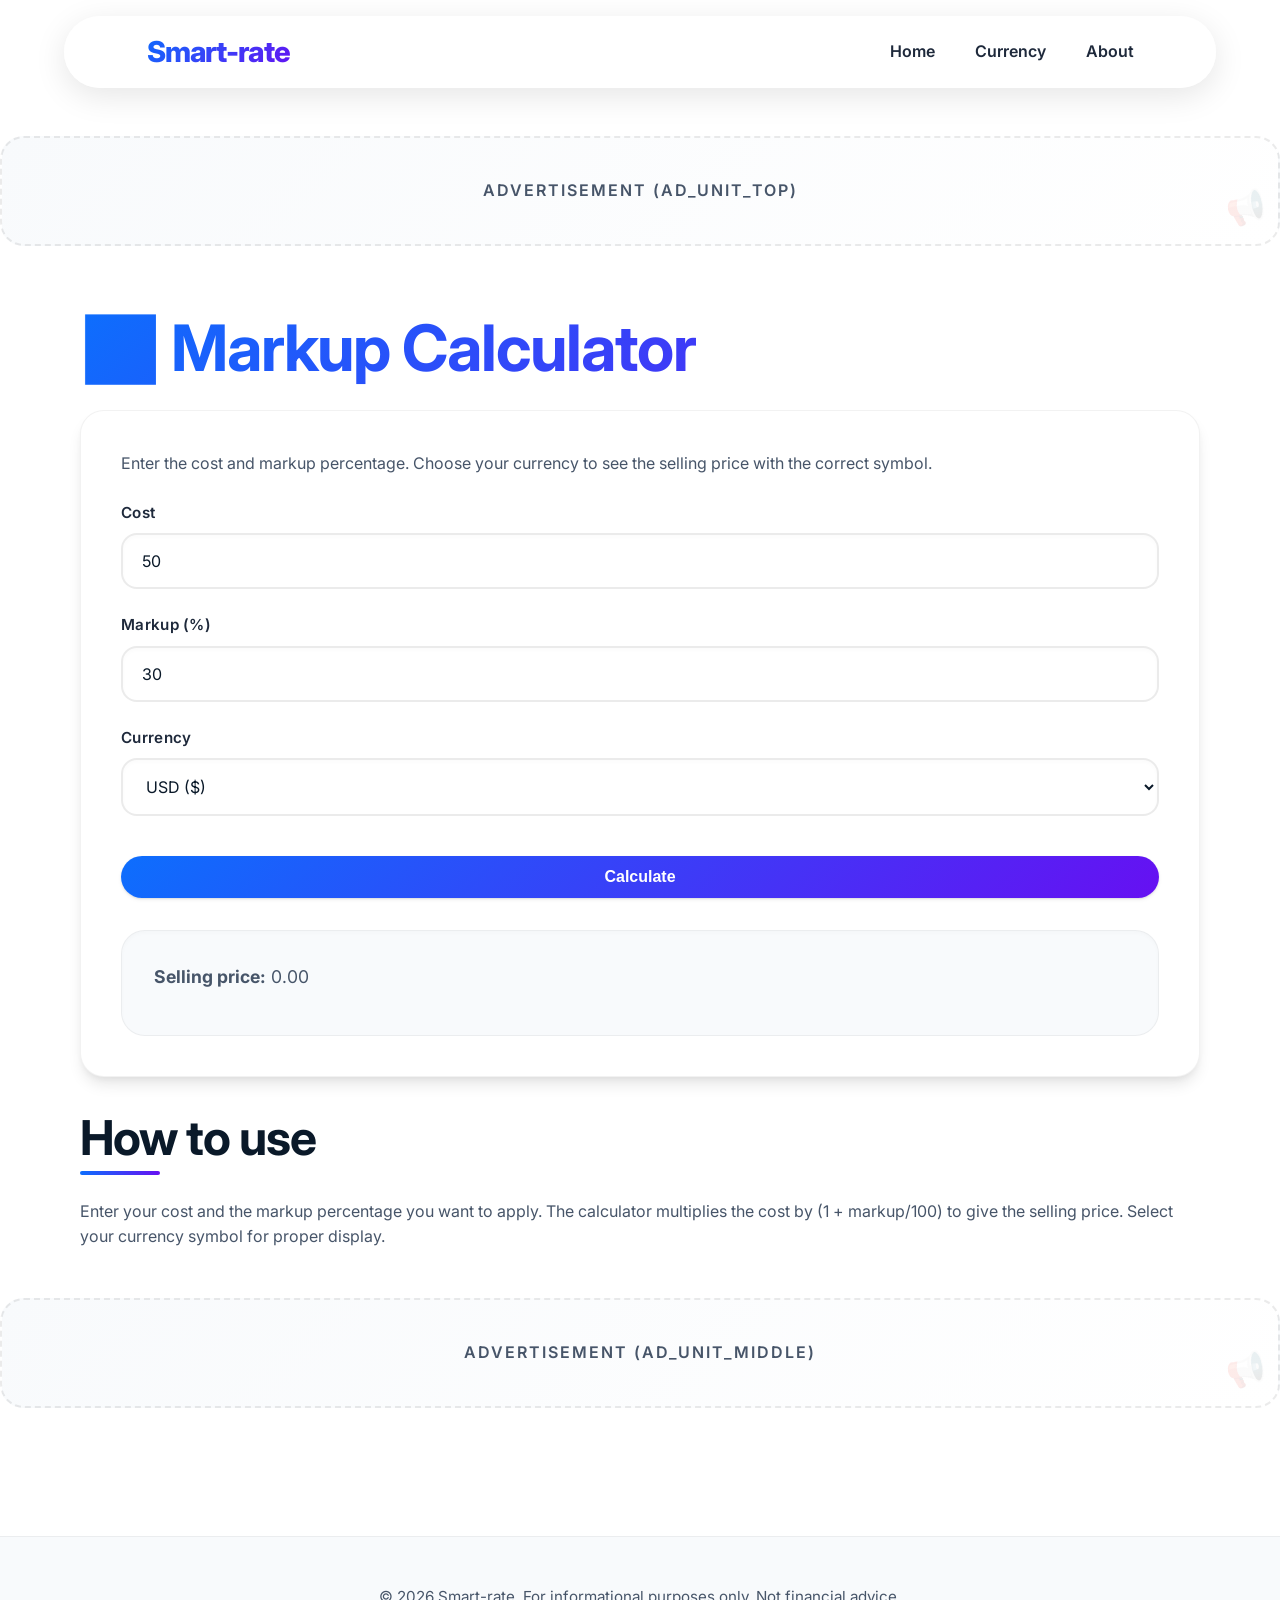
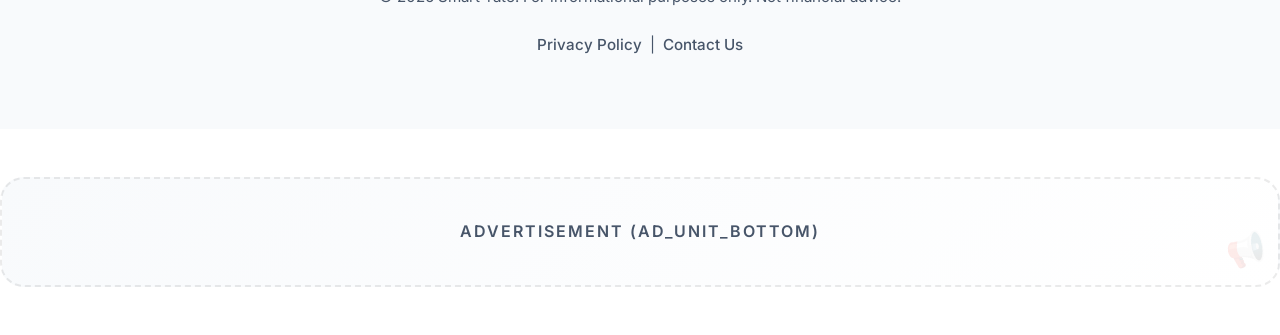
<file: currency converter/markup.html>
<!DOCTYPE html>
<html lang="en">
<head>
    <meta charset="UTF-8">
    <meta name="viewport" content="width=device-width, initial-scale=1.0">
    <title>Markup Calculator – Smart-rate</title>
    <meta name="description" content="Calculate selling price from cost and markup percentage in any currency. Enter cost and markup – instant result.">
    <link rel="canonical" href="https://www.smart-rate.com/markup.html">
    <!-- ADSENSE_VERIFICATION_CODE_HERE -->
    <link rel="stylesheet" href="style.css">
    <link href="https://fonts.googleapis.com/css2?family=Inter:opsz@14..32&display=swap" rel="stylesheet">
</head>
<body>
    <header>
        <div class="container header-container">
            <div class="brand">Smart-rate</div>
            <nav class="main-nav">
                <ul>
                    <li><a href="/">Home</a></li>
                    <li><a href="/currency.html">Currency</a></li>
                    <li><a href="/about.html">About</a></li>
                </ul>
            </nav>
            <div class="kebab-menu">
                <button class="kebab-button" aria-label="Menu" id="kebabToggle">&#8942;</button>
                <div class="dropdown-content" id="kebabDropdown">
                    <li><a href="/" class="active">Home</a></li>
                    <a href="/about.html">About</a>
                    <a href="/privacy.html">Privacy</a>
                    <a href="/contact.html">Contact</a>
                </div>
            </div>
        </div>
    </header>

    <main>
        <!-- AD_UNIT_TOP -->
        <div class="ad-placeholder ad-top">Advertisement (AD_UNIT_TOP)</div>

        <section class="container tool-section">
            <h1>📈 Markup Calculator</h1>
            <div class="card calculator">
                <p>Enter the cost and markup percentage. Choose your currency to see the selling price with the correct symbol.</p>
                <div class="form-group">
                    <label for="markupCost">Cost</label>
                    <input type="number" id="markupCost" value="50" step="any">
                </div>
                <div class="form-group">
                    <label for="markupPercent">Markup (%)</label>
                    <input type="number" id="markupPercent" value="30" step="any">
                </div>
                <div class="form-group">
                    <label for="currencySelect">Currency</label>
                    <select id="currencySelect">
                        <option value="$" selected>USD ($)</option>
                        <option value="€">EUR (€)</option>
                        <option value="£">GBP (£)</option>
                        <option value="¥">JPY (¥)</option>
                        <option value="A$">AUD (A$)</option>
                        <option value="C$">CAD (C$)</option>
                        <option value="CHF">CHF</option>
                        <option value="¥">CNY (¥)</option>
                        <option value="₹">INR (₹)</option>
                        <option value="₦">NGN (₦)</option>
                        <option value="R">ZAR (R)</option>
                        <option value="₽">RUB (₽)</option>
                        <option value="₺">TRY (₺)</option>
                        <option value="R$">BRL (R$)</option>
                        <option value="₩">KRW (₩)</option>
                    </select>
                </div>
                <button id="calcMarkupBtn" class="btn btn-primary">Calculate</button>
                <div class="result-area">
                    <p><strong>Selling price:</strong> <span id="sellingPrice">0.00</span></p>
                </div>
            </div>
            <div class="help-text">
                <h2>How to use</h2>
                <p>Enter your cost and the markup percentage you want to apply. The calculator multiplies the cost by (1 + markup/100) to give the selling price. Select your currency symbol for proper display.</p>
            </div>
        </section>

        <!-- AD_UNIT_MIDDLE -->
        <div class="ad-placeholder ad-middle">Advertisement (AD_UNIT_MIDDLE)</div>
    </main>

    <footer>
    <div class="container footer-content">
        <p>&copy; 2025 Smart-rate. For informational purposes only. Not financial advice.</p>
        <p class="footer-links">
            <a href="/privacy.html">Privacy Policy</a> | 
            <a href="/contact.html">Contact Us</a>
        </p>
    </div>
</footer>

    <script src="main.js"></script>
    <script>
        document.addEventListener('DOMContentLoaded', function() {
            const calcBtn = document.getElementById('calcMarkupBtn');
            if (calcBtn) {
                calcBtn.addEventListener('click', function() {
                    const cost = parseFloat(document.getElementById('markupCost').value) || 0;
                    const markup = parseFloat(document.getElementById('markupPercent').value) || 0;
                    const currencySelect = document.getElementById('currencySelect');
                    const currencySymbol = currencySelect.options[currencySelect.selectedIndex].text.split(' ')[0];
                    const price = cost * (1 + markup / 100);
                    document.getElementById('sellingPrice').textContent = currencySymbol + price.toFixed(2);
                });
            }
        });
    </script>
    <!-- AD_UNIT_BOTTOM -->
    <div class="ad-placeholder ad-bottom">Advertisement (AD_UNIT_BOTTOM)</div>
</body>
</html>
</file>
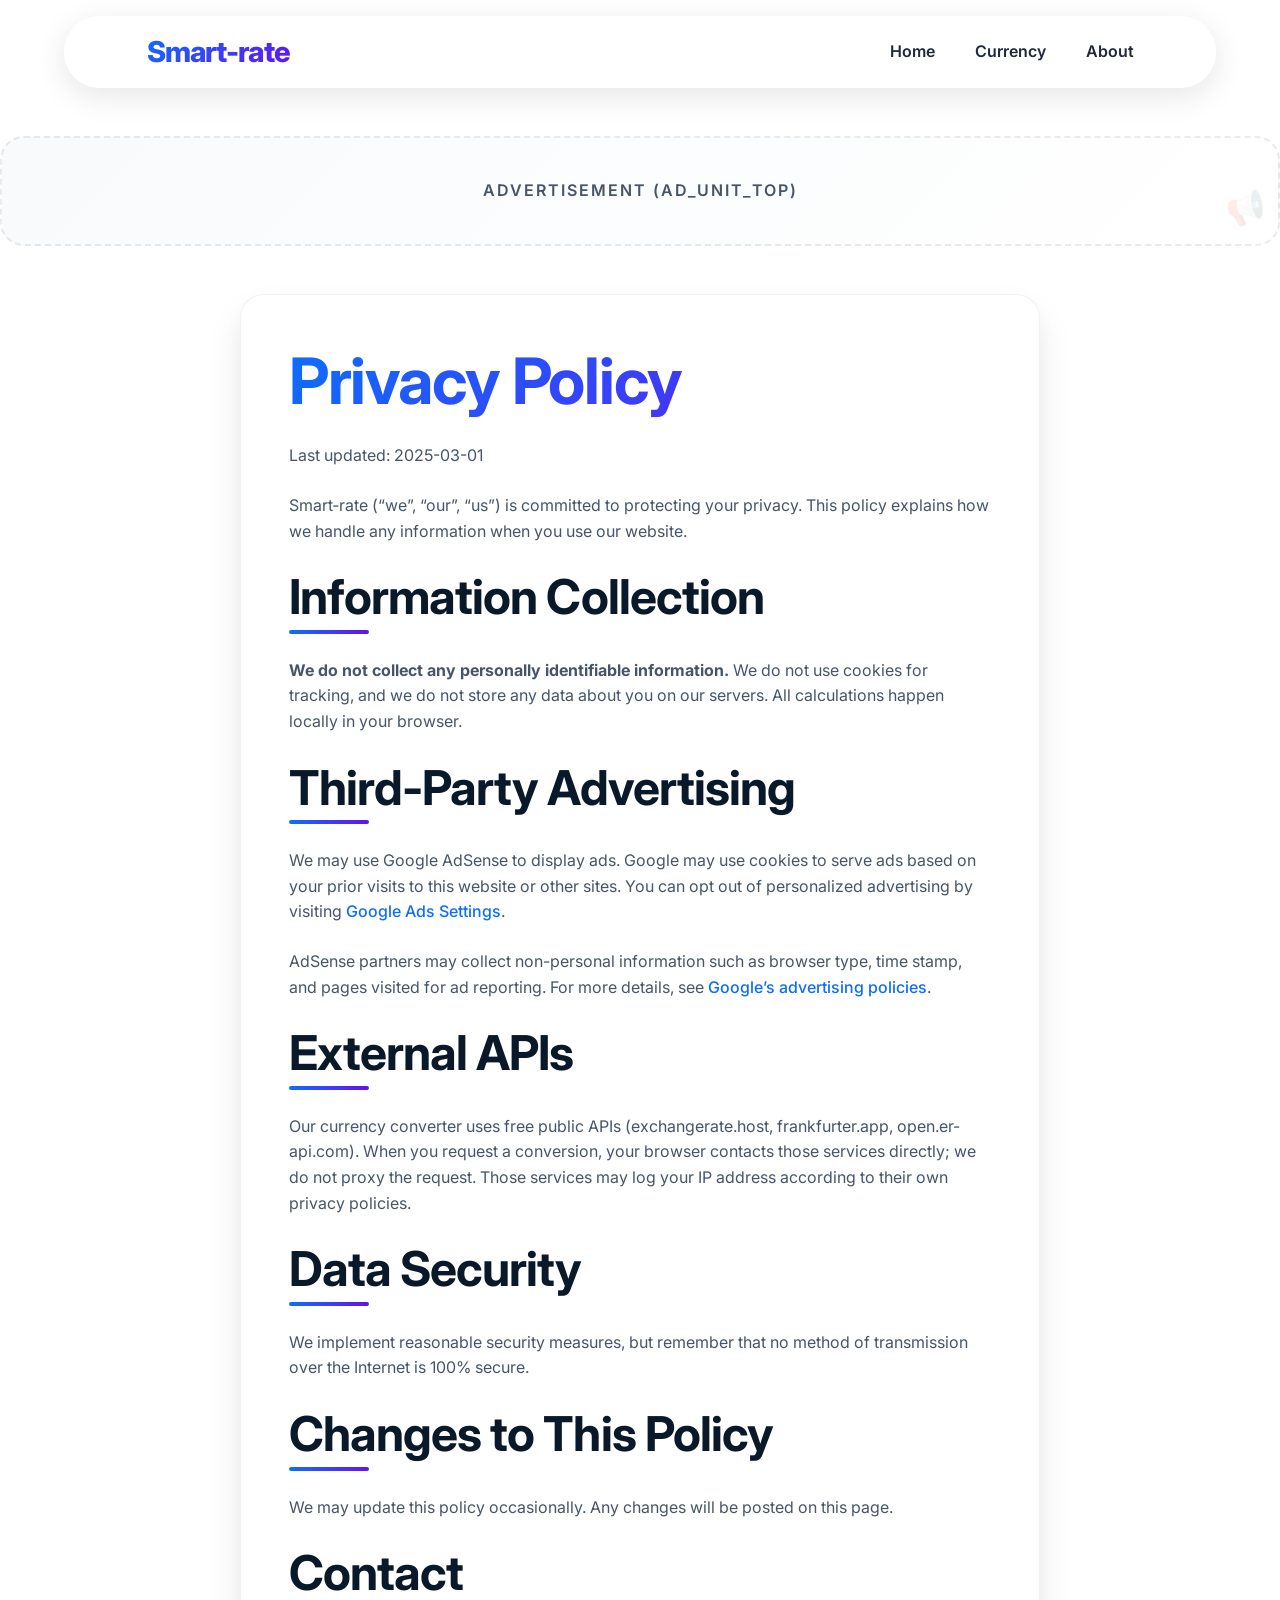
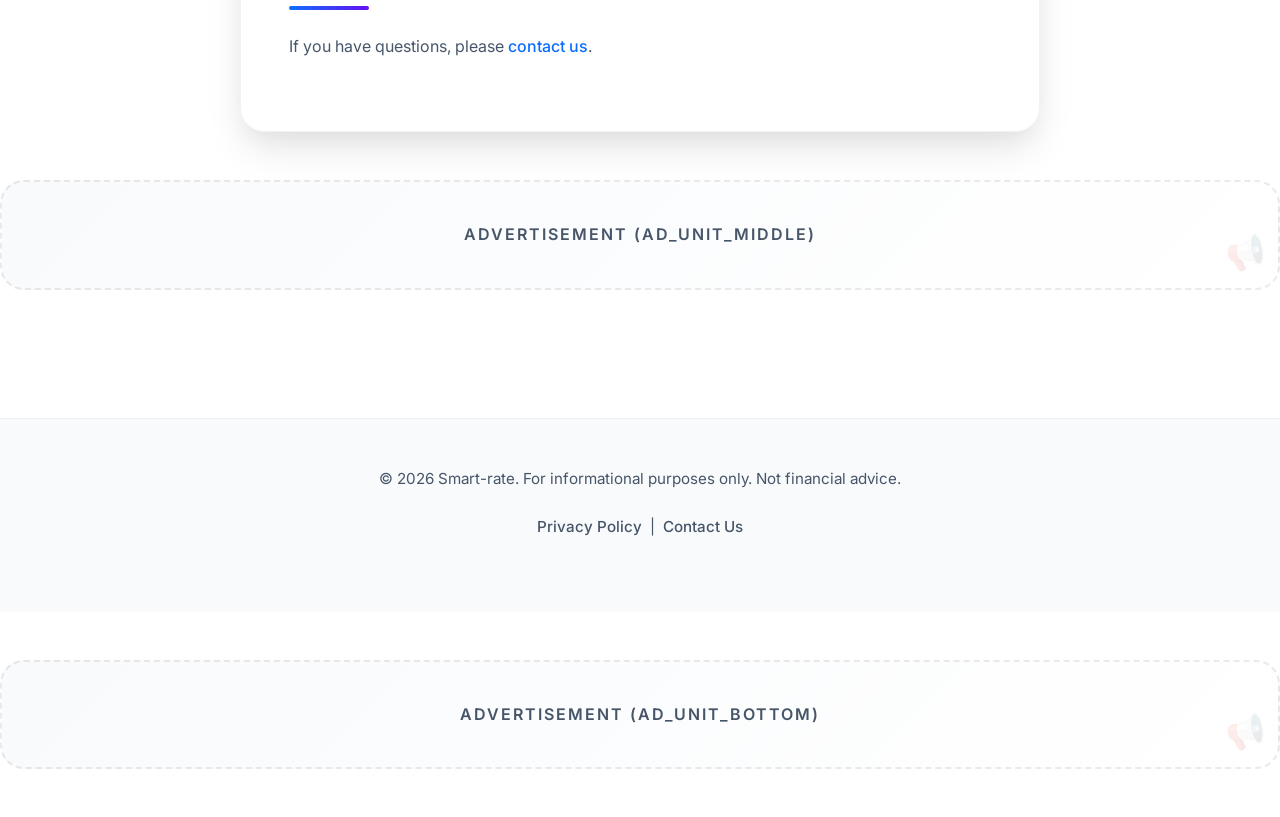
<file: currency converter/privacy.html>
<!DOCTYPE html>
<html lang="en">
<head>
    <meta charset="UTF-8">
    <meta name="viewport" content="width=device-width, initial-scale=1.0">
    <title>Privacy Policy – Smart-rate</title>
    <meta name="description" content="Smart-rate privacy policy: we do not collect personal information. Ads are served by Google AdSense, which may use cookies.">
    <link rel="canonical" href="https://www.smart-rate.com/privacy.html">
    <meta property="og:title" content="Privacy Policy – Smart-rate">
    <meta property="og:description" content="We respect your privacy – no data collection, no tracking.">
    <!-- ADSENSE_VERIFICATION_CODE_HERE -->
    <link rel="stylesheet" href="style.css">
    <link href="https://fonts.googleapis.com/css2?family=Inter:opsz@14..32&display=swap" rel="stylesheet">
</head>
<body>
    <header>
        <div class="container header-container">
            <div class="brand">Smart-rate</div>
            <nav class="main-nav">
                <ul>
                    <li><a href="/">Home</a></li>
                    <li><a href="/currency.html">Currency</a></li>
                    <li><a href="/about.html">About</a></li>
                </ul>
            </nav>
            <div class="kebab-menu">
                <button class="kebab-button" aria-label="Menu" id="kebabToggle">&#8942;</button>
                <div class="dropdown-content" id="kebabDropdown">
                    <li><a href="/" class="active">Home</a></li>
                    <a href="/about.html">About</a>
                    <a href="/privacy.html">Privacy</a>
                    <a href="/contact.html">Contact</a>
                </div>
            </div>
        </div>
    </header>

    <main>
        <!-- AD_UNIT_TOP -->
        <div class="ad-placeholder ad-top">Advertisement (AD_UNIT_TOP)</div>

        <section class="container privacy-policy">
            <h1>Privacy Policy</h1>
            <p>Last updated: 2025-03-01</p>
            <p>Smart‑rate (“we”, “our”, “us”) is committed to protecting your privacy. This policy explains how we handle any information when you use our website.</p>
            
            <h2>Information Collection</h2>
            <p><strong>We do not collect any personally identifiable information.</strong> We do not use cookies for tracking, and we do not store any data about you on our servers. All calculations happen locally in your browser.</p>
            
            <h2>Third-Party Advertising</h2>
            <p>We may use Google AdSense to display ads. Google may use cookies to serve ads based on your prior visits to this website or other sites. You can opt out of personalized advertising by visiting <a href="https://adssettings.google.com" target="_blank">Google Ads Settings</a>.</p>
            <p>AdSense partners may collect non-personal information such as browser type, time stamp, and pages visited for ad reporting. For more details, see <a href="https://policies.google.com/technologies/ads" target="_blank">Google’s advertising policies</a>.</p>
            
            <h2>External APIs</h2>
            <p>Our currency converter uses free public APIs (exchangerate.host, frankfurter.app, open.er-api.com). When you request a conversion, your browser contacts those services directly; we do not proxy the request. Those services may log your IP address according to their own privacy policies.</p>
            
            <h2>Data Security</h2>
            <p>We implement reasonable security measures, but remember that no method of transmission over the Internet is 100% secure.</p>
            
            <h2>Changes to This Policy</h2>
            <p>We may update this policy occasionally. Any changes will be posted on this page.</p>
            
            <h2>Contact</h2>
            <p>If you have questions, please <a href="/contact.html">contact us</a>.</p>
        </section>

        <!-- AD_UNIT_MIDDLE -->
        <div class="ad-placeholder ad-middle">Advertisement (AD_UNIT_MIDDLE)</div>
    </main>

    <footer>
        <div class="container footer-content">
            <p>&copy; 2025 Smart-rate. For informational purposes only. Not financial advice.</p>
            <p class="footer-links">
                <a href="/privacy.html">Privacy Policy</a> | 
                <a href="/contact.html">Contact Us</a>
            </p>
        </div>
    </footer>

    <script src="main.js"></script>
    <!-- AD_UNIT_BOTTOM -->
    <div class="ad-placeholder ad-bottom">Advertisement (AD_UNIT_BOTTOM)</div>
</body>
</html>
</file>
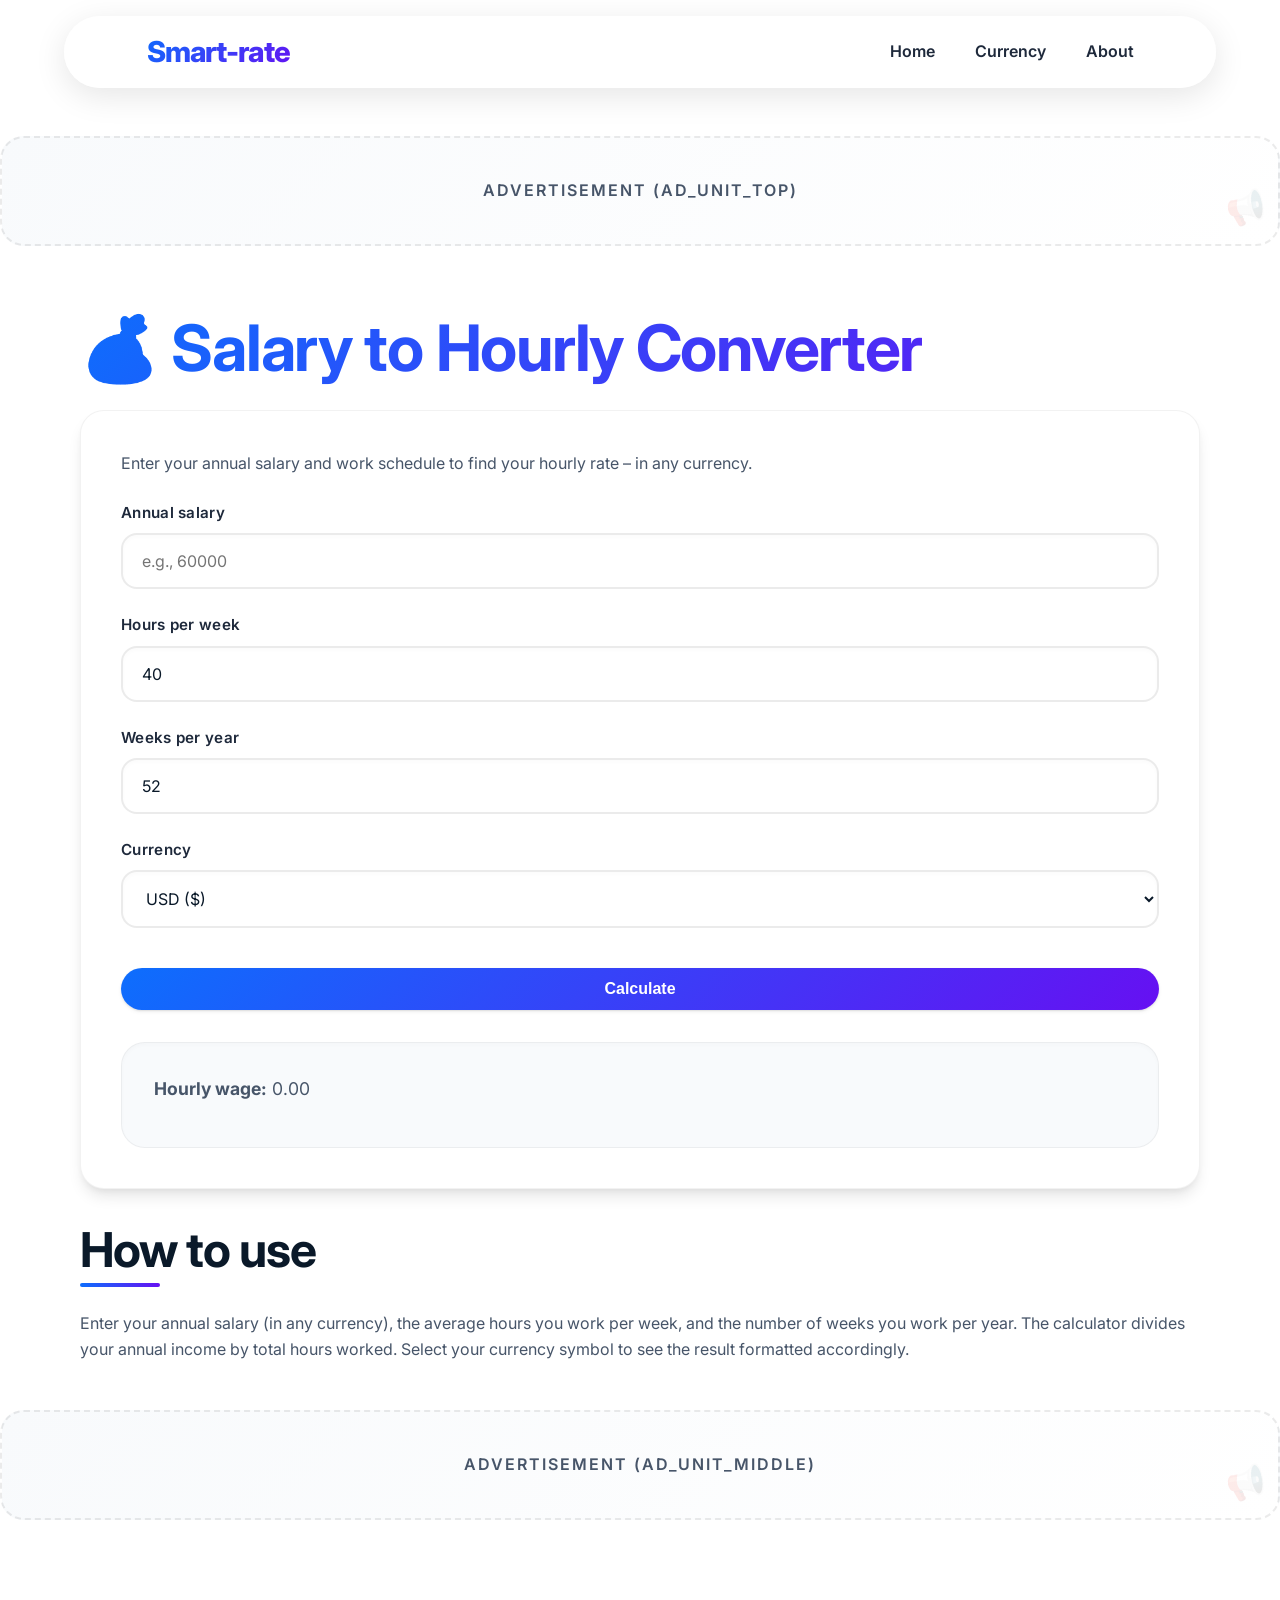
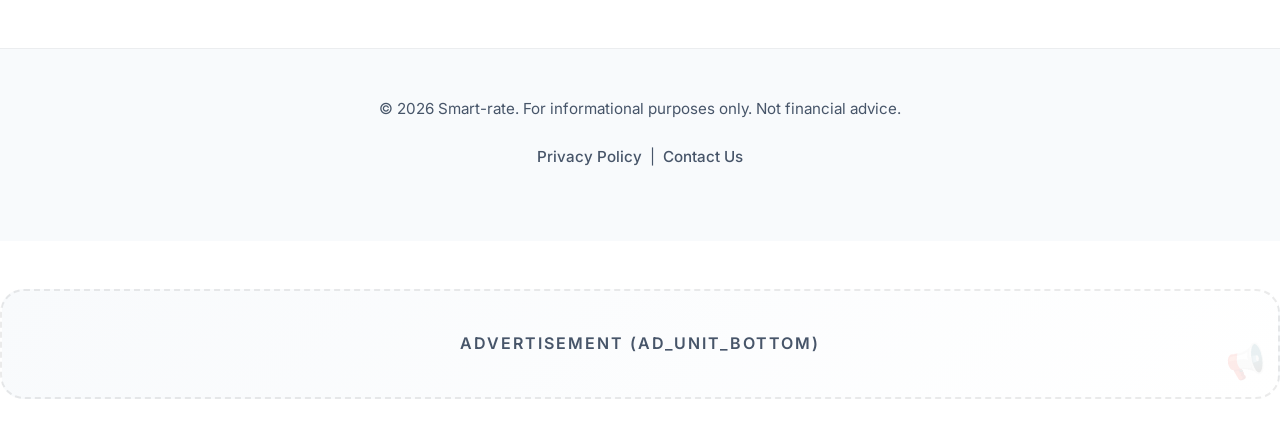
<file: currency converter/salary.html>
<!DOCTYPE html>
<html lang="en">
<head>
    <meta charset="UTF-8">
    <meta name="viewport" content="width=device-width, initial-scale=1.0">
    <title>Salary to Hourly Converter – Smart-rate</title>
    <meta name="description" content="Convert your annual salary to an hourly wage in any currency. Enter annual income, hours per week, weeks per year – instant result.">
    <link rel="canonical" href="https://www.smart-rate.com/salary.html">
    <!-- ADSENSE_VERIFICATION_CODE_HERE -->
    <link rel="stylesheet" href="style.css">
    <link href="https://fonts.googleapis.com/css2?family=Inter:opsz@14..32&display=swap" rel="stylesheet">
</head>
<body>
    <header>
        <div class="container header-container">
            <div class="brand">Smart-rate</div>
            <nav class="main-nav">
                <ul>
                    <li><a href="/">Home</a></li>
                    <li><a href="/currency.html">Currency</a></li>
                    <li><a href="/about.html">About</a></li>
                </ul>
            </nav>
            <div class="kebab-menu">
                <button class="kebab-button" aria-label="Menu" id="kebabToggle">&#8942;</button>
                <div class="dropdown-content" id="kebabDropdown">
                    <li><a href="/" class="active">Home</a></li>
                    <a href="/about.html">About</a>
                    <a href="/privacy.html">Privacy</a>
                    <a href="/contact.html">Contact</a>
                </div>
            </div>
        </div>
    </header>

    <main>
        <!-- AD_UNIT_TOP -->
        <div class="ad-placeholder ad-top">Advertisement (AD_UNIT_TOP)</div>

        <section class="container tool-section">
            <h1>💰 Salary to Hourly Converter</h1>
            <div class="card calculator">
                <p>Enter your annual salary and work schedule to find your hourly rate – in any currency.</p>
                <div class="form-group">
                    <label for="annualSalary">Annual salary</label>
                    <input type="number" id="annualSalary" placeholder="e.g., 60000" step="any">
                </div>
                <div class="form-group">
                    <label for="hoursPerWeek">Hours per week</label>
                    <input type="number" id="hoursPerWeek" value="40" step="any">
                </div>
                <div class="form-group">
                    <label for="weeksPerYear">Weeks per year</label>
                    <input type="number" id="weeksPerYear" value="52" step="any">
                </div>
                <div class="form-group">
                    <label for="currencySelect">Currency</label>
                    <select id="currencySelect">
                        <option value="$" selected>USD ($)</option>
                        <option value="€">EUR (€)</option>
                        <option value="£">GBP (£)</option>
                        <option value="¥">JPY (¥)</option>
                        <option value="A$">AUD (A$)</option>
                        <option value="C$">CAD (C$)</option>
                        <option value="CHF">CHF</option>
                        <option value="¥">CNY (¥)</option>
                        <option value="₹">INR (₹)</option>
                        <option value="₦">NGN (₦)</option>
                        <option value="R">ZAR (R)</option>
                        <option value="₽">RUB (₽)</option>
                        <option value="₺">TRY (₺)</option>
                        <option value="R$">BRL (R$)</option>
                        <option value="₩">KRW (₩)</option>
                    </select>
                </div>
                <button id="calcSalaryBtn" class="btn btn-primary">Calculate</button>
                <div class="result-area">
                    <p><strong>Hourly wage:</strong> <span id="hourlyWage">0.00</span></p>
                </div>
            </div>
            <div class="help-text">
                <h2>How to use</h2>
                <p>Enter your annual salary (in any currency), the average hours you work per week, and the number of weeks you work per year. The calculator divides your annual income by total hours worked. Select your currency symbol to see the result formatted accordingly.</p>
            </div>
        </section>

        <!-- AD_UNIT_MIDDLE -->
        <div class="ad-placeholder ad-middle">Advertisement (AD_UNIT_MIDDLE)</div>
    </main>

    <footer>
    <div class="container footer-content">
        <p>&copy; 2025 Smart-rate. For informational purposes only. Not financial advice.</p>
        <p class="footer-links">
            <a href="/privacy.html">Privacy Policy</a> | 
            <a href="/contact.html">Contact Us</a>
        </p>
    </div>
</footer>

    <script src="main.js"></script>
    <script>
        document.getElementById('calcSalaryBtn')?.addEventListener('click', function() {
            const annual = parseFloat(document.getElementById('annualSalary').value) || 0;
            const hours = parseFloat(document.getElementById('hoursPerWeek').value) || 40;
            const weeks = parseFloat(document.getElementById('weeksPerYear').value) || 52;
            const currencySelect = document.getElementById('currencySelect');
            const currencySymbol = currencySelect.options[currencySelect.selectedIndex].text.split(' ')[0]; // gets symbol like "$", "€"
            const hourly = annual / (hours * weeks);
            document.getElementById('hourlyWage').textContent = currencySymbol + hourly.toFixed(2);
        });
    </script>
    <!-- AD_UNIT_BOTTOM -->
    <div class="ad-placeholder ad-bottom">Advertisement (AD_UNIT_BOTTOM)</div>
</body>
</html>
</file>
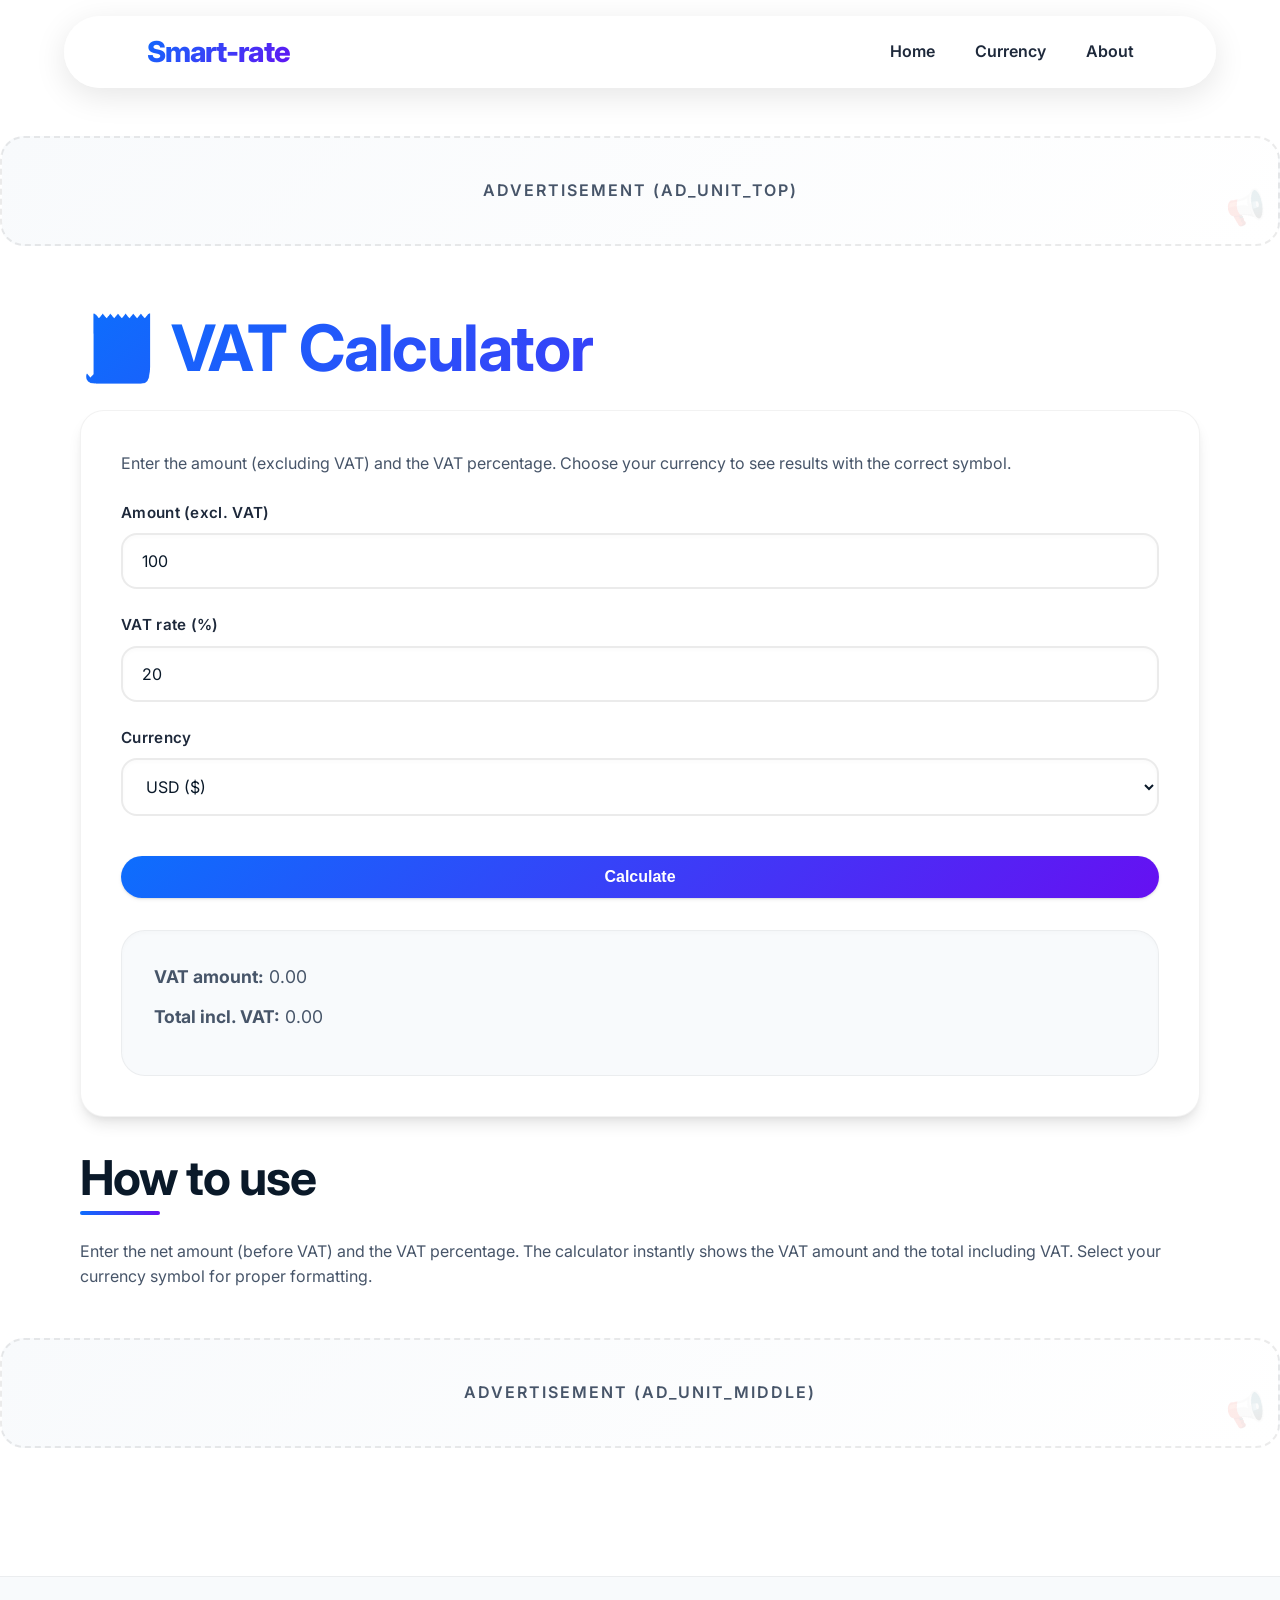
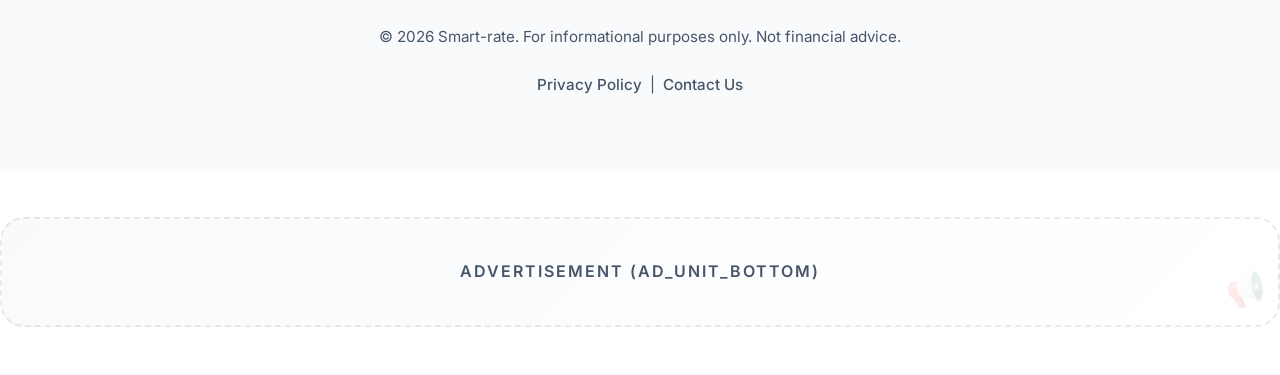
<file: currency converter/vat.html>
<!DOCTYPE html>
<html lang="en">
<head>
    <meta charset="UTF-8">
    <meta name="viewport" content="width=device-width, initial-scale=1.0">
    <title>VAT Calculator – Smart-rate</title>
    <meta name="description" content="Calculate VAT amount and total including VAT in any currency. Enter amount and VAT rate – instant results.">
    <link rel="canonical" href="https://www.smart-rate.com/vat.html">
    <!-- ADSENSE_VERIFICATION_CODE_HERE -->
    <link rel="stylesheet" href="style.css">
    <link href="https://fonts.googleapis.com/css2?family=Inter:opsz@14..32&display=swap" rel="stylesheet">
</head>
<body>
    <header>
        <div class="container header-container">
            <div class="brand">Smart-rate</div>
            <nav class="main-nav">
                <ul>
                    <li><a href="/">Home</a></li>
                    <li><a href="/currency.html">Currency</a></li>
                    <li><a href="/about.html">About</a></li>
                </ul>
            </nav>
            <div class="kebab-menu">
                <button class="kebab-button" aria-label="Menu" id="kebabToggle">&#8942;</button>
                <div class="dropdown-content" id="kebabDropdown">
                    <li><a href="/" class="active">Home</a></li>
                    <a href="/about.html">About</a>
                    <a href="/privacy.html">Privacy</a>
                    <a href="/contact.html">Contact</a>
                </div>
            </div>
        </div>
    </header>

    <main>
        <!-- AD_UNIT_TOP -->
        <div class="ad-placeholder ad-top">Advertisement (AD_UNIT_TOP)</div>

        <section class="container tool-section">
            <h1>🧾 VAT Calculator</h1>
            <div class="card calculator">
                <p>Enter the amount (excluding VAT) and the VAT percentage. Choose your currency to see results with the correct symbol.</p>
                <div class="form-group">
                    <label for="vatAmount">Amount (excl. VAT)</label>
                    <input type="number" id="vatAmount" value="100" step="any">
                </div>
                <div class="form-group">
                    <label for="vatRate">VAT rate (%)</label>
                    <input type="number" id="vatRate" value="20" step="any">
                </div>
                <div class="form-group">
                    <label for="currencySelect">Currency</label>
                    <select id="currencySelect">
                        <option value="$" selected>USD ($)</option>
                        <option value="€">EUR (€)</option>
                        <option value="£">GBP (£)</option>
                        <option value="¥">JPY (¥)</option>
                        <option value="A$">AUD (A$)</option>
                        <option value="C$">CAD (C$)</option>
                        <option value="CHF">CHF</option>
                        <option value="¥">CNY (¥)</option>
                        <option value="₹">INR (₹)</option>
                        <option value="₦">NGN (₦)</option>
                        <option value="R">ZAR (R)</option>
                        <option value="₽">RUB (₽)</option>
                        <option value="₺">TRY (₺)</option>
                        <option value="R$">BRL (R$)</option>
                        <option value="₩">KRW (₩)</option>
                    </select>
                </div>
                <button id="calcVatBtn" class="btn btn-primary">Calculate</button>
                <div class="result-area">
                    <p><strong>VAT amount:</strong> <span id="vatAmountResult">0.00</span></p>
                    <p><strong>Total incl. VAT:</strong> <span id="vatTotalResult">0.00</span></p>
                </div>
            </div>
            <div class="help-text">
                <h2>How to use</h2>
                <p>Enter the net amount (before VAT) and the VAT percentage. The calculator instantly shows the VAT amount and the total including VAT. Select your currency symbol for proper formatting.</p>
            </div>
        </section>

        <!-- AD_UNIT_MIDDLE -->
        <div class="ad-placeholder ad-middle">Advertisement (AD_UNIT_MIDDLE)</div>
    </main>

    <footer>
    <div class="container footer-content">
        <p>&copy; 2025 Smart-rate. For informational purposes only. Not financial advice.</p>
        <p class="footer-links">
            <a href="/privacy.html">Privacy Policy</a> | 
            <a href="/contact.html">Contact Us</a>
        </p>
    </div>
</footer>

    <script src="main.js"></script>
    <script>
        document.addEventListener('DOMContentLoaded', function() {
            const calcBtn = document.getElementById('calcVatBtn');
            if (calcBtn) {
                calcBtn.addEventListener('click', function() {
                    const amount = parseFloat(document.getElementById('vatAmount').value) || 0;
                    const rate = parseFloat(document.getElementById('vatRate').value) || 0;
                    const currencySelect = document.getElementById('currencySelect');
                    const currencySymbol = currencySelect.options[currencySelect.selectedIndex].text.split(' ')[0]; // gets symbol like "$"
                    const vat = amount * rate / 100;
                    const total = amount + vat;
                    document.getElementById('vatAmountResult').textContent = currencySymbol + vat.toFixed(2);
                    document.getElementById('vatTotalResult').textContent = currencySymbol + total.toFixed(2);
                });
            }
        });
    </script>
    <!-- AD_UNIT_BOTTOM -->
    <div class="ad-placeholder ad-bottom">Advertisement (AD_UNIT_BOTTOM)</div>
</body>
</html>
</file>
<file: currency converter/style.css>
/* styles/style.css – Next‑Level Responsive Design */

/* ===== RESET & DESIGN TOKENS ===== */
:root {
    --primary: #0d6efd;
    --primary-dark: #0b5ed7;
    --primary-light: #e7f1ff;
    --primary-soft: rgba(13, 110, 253, 0.08);
    --accent: #6610f2;
    --success: #198754;
    --info: #0dcaf0;
    --warning: #ffc107;
    --danger: #dc3545;
    --bg: #ffffff;
    --surface: #ffffff;
    --surface-variant: #f8fafc;
    --surface-hover: #f1f5f9;
    --border-light: rgba(0, 0, 0, 0.05);
    --border-medium: rgba(0, 0, 0, 0.08);
    --text-primary: #0a1929;
    --text-secondary: #1e293b;
    --text-tertiary: #475569;
    --text-disabled: #94a3b8;
    --glass-bg: rgba(255, 255, 255, 0.7);
    --glass-border: rgba(255, 255, 255, 0.5);
    --glass-shadow: 0 8px 32px rgba(0, 0, 0, 0.1);
    --shadow-xs: 0 1px 2px rgba(0,0,0,0.05);
    --shadow-sm: 0 2px 4px rgba(0,0,0,0.05), 0 1px 2px rgba(0,0,0,0.1);
    --shadow-md: 0 4px 6px -2px rgba(0,0,0,0.05), 0 10px 15px -3px rgba(0,0,0,0.1);
    --shadow-lg: 0 10px 25px -5px rgba(0,0,0,0.05), 0 20px 40px -5px rgba(0,0,0,0.1);
    --shadow-xl: 0 20px 40px -12px rgba(0,0,0,0.25);
    --shadow-inner: inset 0 2px 4px rgba(0,0,0,0.02);
    --radius-sm: 8px;
    --radius-md: 16px;
    --radius-lg: 24px;
    --radius-xl: 32px;
    --radius-full: 9999px;
    --font-sans: 'Inter', system-ui, -apple-system, BlinkMacSystemFont, 'Segoe UI', Roboto, sans-serif;
    --font-mono: ui-monospace, 'Cascadia Code', 'Source Code Pro', monospace;
    --transition-fast: 150ms cubic-bezier(0.4, 0, 0.2, 1);
    --transition-base: 250ms cubic-bezier(0.4, 0, 0.2, 1);
    --transition-slow: 350ms cubic-bezier(0.4, 0, 0.2, 1);
    --transition-bounce: 500ms cubic-bezier(0.34, 1.56, 0.64, 1);
}

/* Dark mode support */
@media (prefers-color-scheme: dark) {
    :root {
        --bg: #0a1929;
        --surface: #1e293b;
        --surface-variant: #0f172a;
        --surface-hover: #334155;
        --border-light: rgba(255,255,255,0.05);
        --border-medium: rgba(255,255,255,0.08);
        --text-primary: #f1f5f9;
        --text-secondary: #e2e8f0;
        --text-tertiary: #cbd5e1;
        --text-disabled: #64748b;
        --glass-bg: rgba(30, 41, 59, 0.7);
        --glass-border: rgba(255,255,255,0.1);
    }
}

* {
    margin: 0;
    padding: 0;
    box-sizing: border-box;
}

html {
    scroll-behavior: smooth;
    -webkit-font-smoothing: antialiased;
    -moz-osx-font-smoothing: grayscale;
}

body {
    font-family: var(--font-sans);
    background-color: var(--bg);
    color: var(--text-secondary);
    line-height: 1.6;
    display: flex;
    flex-direction: column;
    min-height: 100vh;
    font-size: 16px;
    transition: background-color var(--transition-base), color var(--transition-base);
}

::selection {
    background: var(--primary);
    color: white;
    text-shadow: none;
}

.container {
    width: 90%;
    max-width: 1200px;
    margin: 0 auto;
    padding: 0 1rem;
}

/* ===== TYPOGRAPHY ===== */
h1, h2, h3, h4 {
    font-weight: 700;
    line-height: 1.2;
    color: var(--text-primary);
    letter-spacing: -0.02em;
}

h1 {
    font-size: clamp(2.5rem, 5vw, 4rem);
    background: linear-gradient(135deg, var(--primary), var(--accent));
    -webkit-background-clip: text;
    -webkit-text-fill-color: transparent;
    background-clip: text;
    margin-bottom: 1.5rem;
}

h2 {
    font-size: clamp(2rem, 4vw, 3rem);
    position: relative;
    display: inline-block;
    margin-bottom: 2rem;
}

h2::after {
    content: '';
    position: absolute;
    bottom: -8px;
    left: 0;
    width: 80px;
    height: 4px;
    background: linear-gradient(90deg, var(--primary), var(--accent));
    border-radius: var(--radius-full);
}

h3 {
    font-size: 1.5rem;
    font-weight: 600;
}

p {
    margin-bottom: 1.5rem;
    color: var(--text-tertiary);
}

a {
    color: var(--primary);
    text-decoration: none;
    font-weight: 500;
    transition: color var(--transition-fast);
}

a:hover {
    color: var(--primary-dark);
    text-decoration: underline;
}

/* ===== HEADER WITH GLASS EFFECT ===== */

header {
    position: sticky;
    top: 1rem;
    z-index: 1000;
    margin: 1rem auto 0;  /* top margin, auto left/right centers */
    width: 90%;
    max-width: 1200px;
    border-radius: var(--radius-full);
    background: var(--glass-bg);
    backdrop-filter: blur(12px);
    -webkit-backdrop-filter: blur(12px);
    border: 1px solid var(--glass-border);
    box-shadow: var(--glass-shadow);
    transition: var(--transition-base);
}

.header-container {
    display: flex;
    justify-content: space-between;
    align-items: center;
    padding: 0.75rem 1.5rem;
}

.brand {
    font-size: 1.8rem;
    font-weight: 800;
    background: linear-gradient(135deg, var(--primary), var(--accent));
    -webkit-background-clip: text;
    -webkit-text-fill-color: transparent;
    background-clip: text;
    letter-spacing: -0.03em;
}

.main-nav ul {
    display: flex;
    
    list-style: none;
    gap: 2.5rem;
}

.main-nav a {
    font-weight: 600;
    color: var(--text-secondary);
    padding: 0.5rem 0;
    position: relative;
    transition: var(--transition-fast);
}

.main-nav a::after {
    content: '';
    position: absolute;
    bottom: 0;
    left: 50%;
    transform: translateX(-50%);
    width: 0;
    height: 2px;
    background: linear-gradient(90deg, var(--primary), var(--accent));
    transition: width var(--transition-base);
    border-radius: var(--radius-full);
}

.main-nav a:hover::after,
.main-nav a.active::after {
    width: 100%;
}

.main-nav a:hover {
    color: var(--primary);
    text-decoration: none;
}

/* Kebab Menu – hidden on desktop */
.kebab-menu {
    position: relative;
    display: none;
}

.kebab-button {
    background: var(--surface);
    border: 1px solid var(--border-light);
    font-size: 1.8rem;
    line-height: 1;
    cursor: pointer;
    padding: 0;
    color: var(--text-secondary);
    transition: var(--transition-fast);
    border-radius: var(--radius-full);
    width: 48px;
    height: 48px;
    display: flex;
    align-items: center;
    justify-content: center;
    box-shadow: var(--shadow-xs);
}

.kebab-button:hover {
    background: var(--surface-hover);
    border-color: var(--border-medium);
    transform: scale(1.05);
}

.dropdown-content {
    display: none;
    position: absolute;
    right: 0;
    top: 60px;
    background: var(--glass-bg);
    backdrop-filter: blur(12px);
    -webkit-backdrop-filter: blur(12px);
    min-width: 200px;
    box-shadow: var(--shadow-lg);
    border-radius: var(--radius-lg);
    overflow: hidden;
    z-index: 1000;
    border: 1px solid var(--glass-border);
    padding: 0.5rem;
}

.dropdown-content a {
    color: var(--text-secondary);
    padding: 0.75rem 1rem;
    text-decoration: none;
    display: block;
    font-weight: 500;
    border-radius: var(--radius-md);
    transition: var(--transition-fast);
}

.dropdown-content a:hover {
    background: var(--primary-soft);
    color: var(--primary);
    text-decoration: none;
    transform: translateX(4px);
}

.show {
    display: block;
}

/* ===== FOOTER ===== */
footer {
    background: var(--surface-variant);
    padding: 3rem 0;
    margin-top: 5rem;
    border-top: 1px solid var(--border-light);
}

.footer-content {
    text-align: center;
    color: var(--text-tertiary);
    font-size: 0.95rem;
}
.footer-links {
    margin-top: 0.75rem;
}

.footer-links a {
    color: var(--text-tertiary);
    text-decoration: none;
    transition: color var(--transition-fast);
    margin: 0 0.25rem;
}

.footer-links a:hover {
    color: var(--primary);
    text-decoration: underline;
}

/* ===== BUTTONS ===== */
.btn {
    display: inline-flex;
    align-items: center;
    justify-content: center;
    gap: 0.5rem;
    padding: 0.75rem 2rem;
    border-radius: var(--radius-full);
    text-decoration: none;
    font-weight: 600;
    cursor: pointer;
    border: 1px solid transparent;
    transition: var(--transition-bounce);
    font-size: 1rem;
    box-shadow: var(--shadow-sm);
    position: relative;
    overflow: hidden;
}

.btn::before {
    content: '';
    position: absolute;
    top: 50%;
    left: 50%;
    width: 0;
    height: 0;
    border-radius: 50%;
    background: rgba(255,255,255,0.3);
    transform: translate(-50%, -50%);
    transition: width 0.6s, height 0.6s;
}

.btn:active::before {
    width: 300px;
    height: 300px;
}

.btn-primary {
    background: linear-gradient(135deg, var(--primary), var(--accent));
    color: white;
    border: none;
}

.btn-primary:hover {
    transform: translateY(-2px) scale(1.02);
    box-shadow: var(--shadow-lg);
    filter: brightness(1.1);
}

.btn-secondary {
    background: transparent;
    color: var(--primary);
    border: 2px solid var(--primary);
    backdrop-filter: blur(4px);
}

.btn-secondary:hover {
    background: var(--primary-soft);
    transform: translateY(-2px);
    box-shadow: var(--shadow-md);
}

/* ===== CARDS ===== */
.card {
    background: var(--surface);
    border-radius: var(--radius-lg);
    box-shadow: var(--shadow-md);
    padding: 2rem;
    margin-bottom: 2rem;
    transition: var(--transition-base);
    border: 1px solid var(--border-light);
    height: 100%;
    display: flex;
    flex-direction: column;
    position: relative;
    overflow: hidden;
}

.card::after {
    content: '';
    position: absolute;
    top: 0;
    left: 0;
    right: 0;
    height: 4px;
    background: linear-gradient(90deg, var(--primary), var(--accent));
    transform: scaleX(0);
    transform-origin: left;
    transition: transform var(--transition-base);
}

.card:hover::after {
    transform: scaleX(1);
}

.card:hover {
    transform: translateY(-8px);
    box-shadow: var(--shadow-xl);
    border-color: transparent;
}

.card h3 {
    margin-bottom: 1rem;
}

.card h3 a {
    color: var(--text-primary);
    transition: var(--transition-fast);
}

.card h3 a:hover {
    color: var(--primary);
    text-decoration: none;
}

.card p {
    color: var(--text-tertiary);
    flex-grow: 1;
}

.card-grid {
    display: grid;
    grid-template-columns: repeat(auto-fit, minmax(300px, 1fr));
    gap: 2rem;
}

/* ===== HERO ===== */
.hero {
    position: relative;
    padding: 6rem 0;
    margin-bottom: 3rem;
    background: radial-gradient(circle at 70% 30%, var(--primary-soft), transparent 50%);
    overflow: hidden;
}

.hero::before {
    content: '';
    position: absolute;
    top: -50%;
    right: -10%;
    width: 600px;
    height: 600px;
    background: radial-gradient(circle, var(--primary-soft), transparent 70%);
    border-radius: 50%;
    z-index: 0;
    pointer-events: none;
}

.hero .container {
    position: relative;
    z-index: 1;
    text-align: center;
}

.hero h1 {
    margin-bottom: 1rem;
}

.hero p {
    font-size: 1.25rem;
    max-width: 600px;
    margin-left: auto;
    margin-right: auto;
    color: var(--text-secondary);
}

/* ===== FORMS & INPUTS ===== */
.form-group {
    margin-bottom: 1.5rem;
}

.form-group label {
    display: block;
    margin-bottom: 0.5rem;
    font-weight: 600;
    color: var(--text-secondary);
    font-size: 0.95rem;
    letter-spacing: 0.02em;
}

.form-group input,
.form-group select {
    width: 100%;
    padding: 1rem 1.2rem;
    border: 2px solid var(--border-medium);
    border-radius: var(--radius-md);
    font-family: inherit;
    font-size: 1rem;
    transition: var(--transition-base);
    background-color: var(--surface);
    color: var(--text-primary);
    box-shadow: var(--shadow-inner);
}

.form-group input:focus,
.form-group select:focus {
    outline: none;
    border-color: var(--primary);
    box-shadow: 0 0 0 4px var(--primary-soft);
}

.form-row {
    display: flex;
    gap: 1.5rem;
    flex-wrap: wrap;
}

.form-row .form-group {
    flex: 1 1 200px;
}

/* ===== RESULT AREA ===== */
.result-area {
    margin-top: 2rem;
    padding: 2rem;
    background: var(--surface-variant);
    border-radius: var(--radius-lg);
    border: 1px solid var(--border-light);
    box-shadow: var(--shadow-inner);
}

.result-area p {
    margin-bottom: 0.75rem;
    font-size: 1.1rem;
}

.status-indicator {
    font-weight: 600;
    padding: 0.25rem 1.2rem;
    border-radius: var(--radius-full);
    display: inline-block;
    font-size: 0.9rem;
    text-transform: uppercase;
    letter-spacing: 0.03em;
}

.status-live {
    background: rgba(25, 135, 84, 0.15);
    color: var(--success);
    border: 1px solid rgba(25, 135, 84, 0.3);
}

.status-cached {
    background: rgba(255, 193, 7, 0.15);
    color: #b45b0f;
    border: 1px solid rgba(255, 193, 7, 0.3);
}

.status-offline {
    background: rgba(220, 53, 69, 0.15);
    color: var(--danger);
    border: 1px solid rgba(220, 53, 69, 0.3);
}

.info-message {
    font-style: italic;
    color: var(--text-tertiary);
    font-size: 0.95rem;
    background: var(--surface);
    padding: 0.75rem 1rem;
    border-radius: var(--radius-md);
    margin-top: 1rem;
    border-left: 4px solid var(--primary);
}

/* ===== AD PLACEHOLDERS ===== */
.ad-placeholder {
    background: linear-gradient(135deg, var(--surface-variant), var(--surface));
    border: 2px dashed var(--border-medium);
    color: var(--text-tertiary);
    text-align: center;
    padding: 2.5rem 1rem;
    margin: 3rem 0;
    border-radius: var(--radius-lg);
    font-size: 1rem;
    font-weight: 600;
    text-transform: uppercase;
    letter-spacing: 2px;
    position: relative;
    overflow: hidden;
}

.ad-placeholder::after {
    content: '📢';
    position: absolute;
    bottom: 10px;
    right: 10px;
    font-size: 2rem;
    opacity: 0.1;
    transform: rotate(-10deg);
}

/* ===== PAGE LINKS (anchor navigation) ===== */
.page-links {
    margin: 2rem 0;
    padding: 1rem;
    background: var(--surface);
    border-radius: var(--radius-full);
    display: flex;
    flex-wrap: wrap;
    gap: 0.5rem;
    justify-content: center;
    border: 1px solid var(--border-light);
    box-shadow: var(--shadow-sm);
}

.page-links a {
    color: var(--text-secondary);
    font-weight: 500;
    padding: 0.5rem 1.2rem;
    border-radius: var(--radius-full);
    background: transparent;
    transition: var(--transition-base);
    border: 1px solid transparent;
}

.page-links a:hover {
    background: var(--primary-soft);
    color: var(--primary);
    text-decoration: none;
    border-color: var(--primary-soft);
    transform: translateY(-2px);
}

/* ===== ABOUT/PRIVACY PAGES ===== */
.about-content, .privacy-policy {
    max-width: 800px;
    margin: 3rem auto;
    background: var(--surface);
    padding: 3rem;
    border-radius: var(--radius-lg);
    box-shadow: var(--shadow-lg);
    border: 1px solid var(--border-light);
}

/* ===== TOOL SECTIONS ===== */
.tool-section {
    margin-top: 4rem;
    scroll-margin-top: 100px;
}

.calculator {
    background: var(--surface);
    border-radius: var(--radius-lg);
    padding: 2.5rem;
    border: 1px solid var(--border-light);
    box-shadow: var(--shadow-md);
    transition: var(--transition-base);
}

.calculator:hover {
    box-shadow: var(--shadow-xl);
}

.calculator .btn {
    margin-top: 1rem;
    width: 100%;
}

/* ===== RESPONSIVE DESIGN – MOBILE FIRST ===== */

/* Show kebab menu only on mobile/tablet */
@media (max-width: 768px) {
    .main-nav {
        display: none;
    }
    .kebab-menu {
        display: block;
    }
    header {
        width: 95%;
        top: 0.5rem;
        border-radius: var(--radius-md);
    }
    .header-container {
        padding: 0.5rem 1rem;
    }
    .brand {
        font-size: 1.5rem;
    }
}

/* Small phones */
@media (max-width: 576px) {
    h1 {
        font-size: 2.2rem;
    }
    h2 {
        font-size: 1.8rem;
    }
    .hero {
        padding: 4rem 0;
    }
    .hero p {
        font-size: 1rem;
    }
    .container {
        width: 100%;
        padding: 0 1rem;
    }
    .card {
        padding: 1.5rem;
    }
    .card-grid {
        gap: 1.5rem;
    }
    .btn {
        padding: 0.7rem 1.5rem;
    }
    .page-links {
        border-radius: var(--radius-lg);
    }
    .about-content, .privacy-policy {
        padding: 2rem 1.5rem;
    }
    .calculator {
        padding: 1.5rem;
    }
    .form-row {
        flex-direction: column;
        gap: 0;
    }
}

/* Tablet adjustments */
@media (min-width: 577px) and (max-width: 768px) {
    .card-grid {
        grid-template-columns: repeat(2, 1fr);
    }
}

/* Desktop enhancements */
@media (min-width: 769px) {
    .hero .container {
        text-align: left;
        display: flex;
        align-items: center;
        justify-content: space-between;
    }
    .hero .container > * {
        flex: 1;
    }
    .hero .container::after {
        content: '💱';
        font-size: 8rem;
        opacity: 0.1;
        position: absolute;
        right: 10%;
        pointer-events: none;
    }
}

/* ===== UTILITIES ===== */
.glass-card {
    background: var(--glass-bg);
    backdrop-filter: blur(12px);
    -webkit-backdrop-filter: blur(12px);
    border: 1px solid var(--glass-border);
}

.text-gradient {
    background: linear-gradient(135deg, var(--primary), var(--accent));
    -webkit-background-clip: text;
    -webkit-text-fill-color: transparent;
    background-clip: text;
}

/* ===== ACCESSIBILITY & FOCUS ===== */
:focus-visible {
    outline: 3px solid var(--primary);
    outline-offset: 3px;
    border-radius: 4px;
}

/* ===== ANIMATIONS ===== */
@keyframes float {
    0% { transform: translateY(0px); }
    50% { transform: translateY(-10px); }
    100% { transform: translateY(0px); }
}

.floating {
    animation: float 6s ease-in-out infinite;
}

@keyframes pulse-glow {
    0% { box-shadow: 0 0 0 0 rgba(13, 110, 253, 0.4); }
    70% { box-shadow: 0 0 0 15px rgba(13, 110, 253, 0); }
    100% { box-shadow: 0 0 0 0 rgba(13, 110, 253, 0); }
}

.btn-primary {
    animation: pulse-glow 2s infinite;
}

/* Respect reduced motion preferences */
@media (prefers-reduced-motion: reduce) {
    * {
        animation-duration: 0.01ms !important;
        animation-iteration-count: 1 !important;
        transition-duration: 0.01ms !important;
        scroll-behavior: auto !important;
    }
}
</file>
